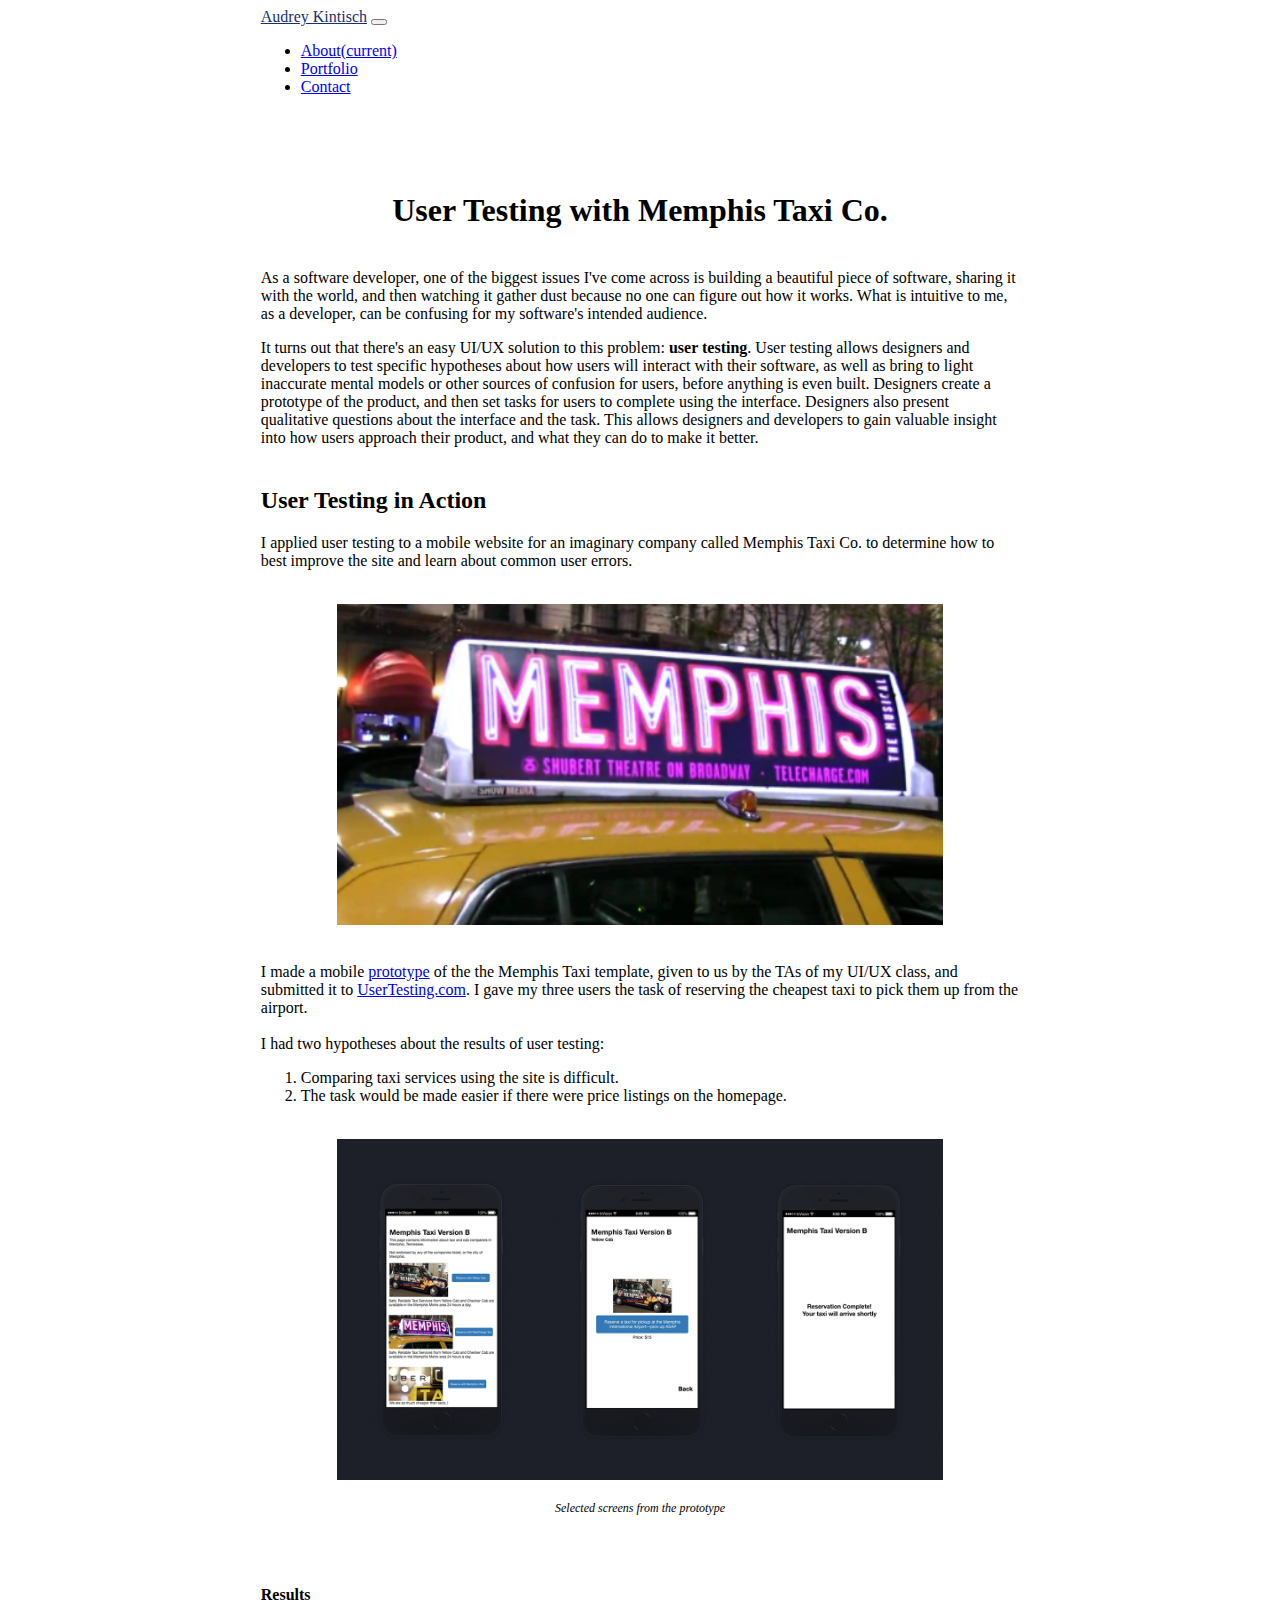
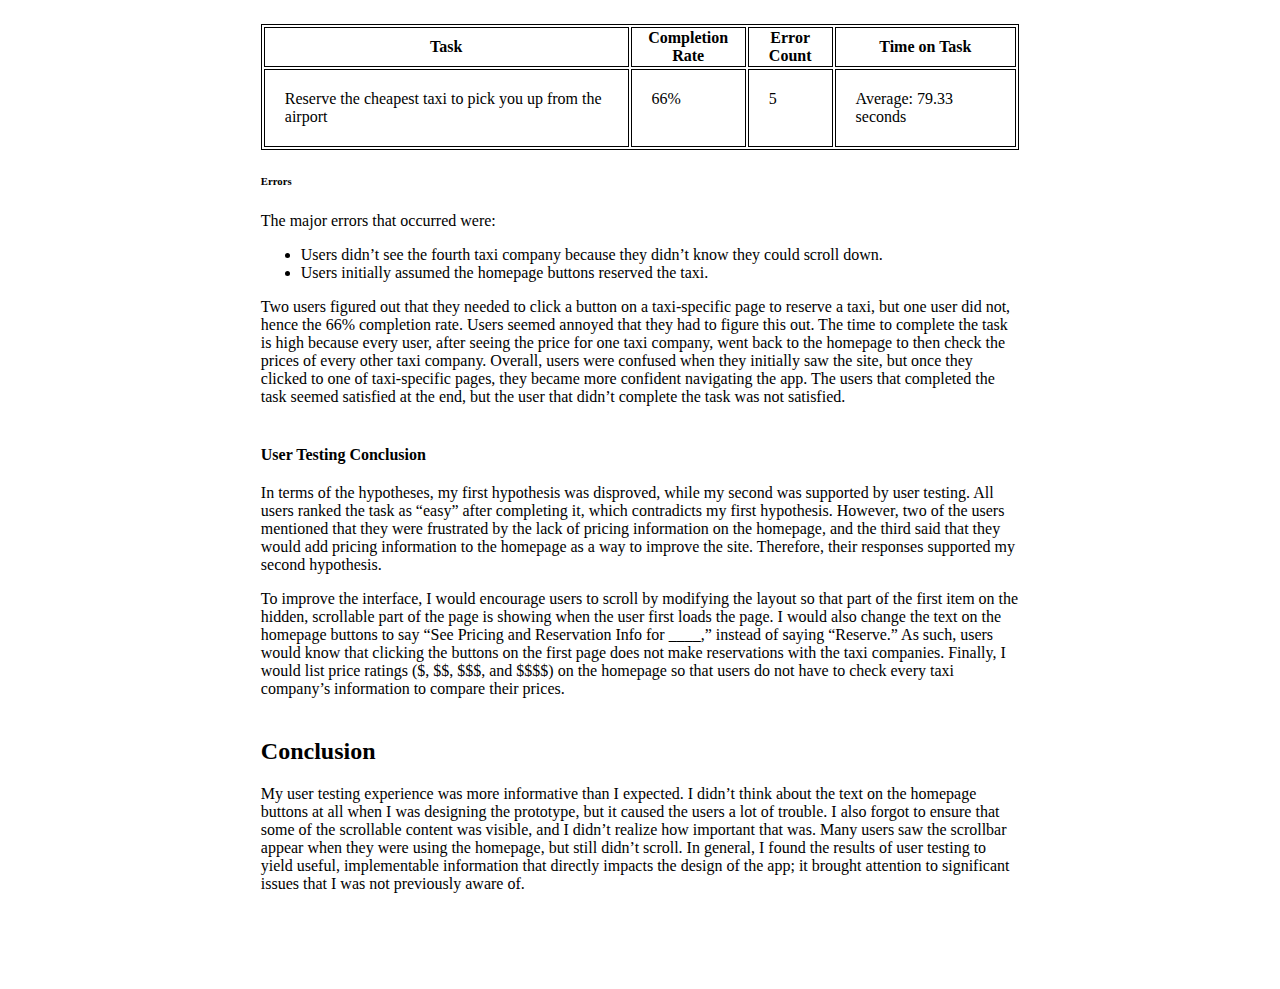
<file: a-b-testing.html>
<!doctype html>
<head>
	<title>Audrey Kintisch</title>

  <meta charset="utf-8">
	<meta name="viewport" content="width=device-width, initial-scale=1, shrink-to-fit=no">


	<link rel="stylesheet" href="https://stackpath.bootstrapcdn.com/bootstrap/4.1.3/css/bootstrap.min.css" integrity="sha384-MCw98/SFnGE8fJT3GXwEOngsV7Zt27NXFoaoApmYm81iuXoPkFOJwJ8ERdknLPMO" crossorigin="anonymous">
	<link rel="stylesheet" href="./index.css">
</head>
<body>
	<nav class="navbar navbar-expand-sm navbar-light bg-light">
		<a class="navbar-brand" href="index.html">Audrey Kintisch</a>
		<button class="navbar-toggler" type="button" data-toggle="collapse" data-target="#navbarNav" aria-controls="navbarNav" aria-expanded="false" aria-label="Toggle navigation">
			<span class="navbar-toggler-icon"></span>
		</button>
		<div class="collapse navbar-collapse" id="navbarNav">
			<ul class="navbar-nav">
				<li class="nav-item">
					<a class="nav-link" href="about.html">About<span class="sr-only">(current)</span></a>
				</li>
				<li class="nav-item">
					<a class="nav-link" href="index.html">Portfolio</a>
				</li>
				<li class="nav-item">
					<a class="nav-link" href="mailto:audrey_kintisch@brown.edu">Contact</a>
				</li>
			</ul>
		</div>
	</nav>

	<div id="content-wrapper">
		<h1 class="portfolio-title">User Testing with Memphis Taxi Co.</h1>
		

		<p>
		As a software developer, one of the biggest issues I've come across is building a beautiful piece of software, sharing it with the world, and then watching it gather dust because no one can figure out how it works. What is intuitive to me, as a developer, can be confusing for my software's intended audience.
		</p>
		<p>It turns out that there's an easy UI/UX solution to this problem: <strong>user testing</strong>. User testing allows designers and developers to test specific hypotheses about how users will interact with their software, as well as bring to light inaccurate mental models or other sources of confusion for users, before anything is even built. Designers create a prototype of the product, and then set tasks for users to complete using the interface. Designers also present qualitative questions about the interface and the task. This allows designers and developers to gain valuable insight into how users approach their product, and what they can do to make it better.  
		</p>
		<p>

		<h2>User Testing in Action</h2>
		<p>I applied user testing to a mobile website for an imaginary company called Memphis Taxi Co. to determine how to best improve the site and learn about common user errors.</p></br>
		
		<div class="img-wrapper"><img src="./images/memphis.png" class="content-img"></div></br>
		<p>I made a mobile <a href="https://projects.invisionapp.com/share/5SOUCZK8BCJ#/screens">prototype</a> of the the Memphis Taxi template, given to us by the TAs of my UI/UX class, and submitted it to <a href="https://www.usertesting.com/">UserTesting.com</a>. I gave my three users the task of reserving the cheapest taxi to pick them up from the airport. </br></br>I had two hypotheses about the results of user testing:
		<ol>
			<li>Comparing taxi services using the site is difficult.</li>
			<li>The task would be made easier if there were price listings on the homepage.</li></br>
		</ol>
		</p>
		<div class="img-wrapper">
			<img src="./images/memphisprototype.png" class="content-img">
			<p class="img-subtitle">Selected screens from the prototype</p>
		</div></br>
		<h4>Results</h4>
		<table class="table">
			<thead>
				<tr>
					<th scope="col">Task</th>
					<th scope="col">Completion Rate</th>
					<th scope="col">Error Count</th>
					<th scope="col">Time on Task</th>
				</tr>
			</thead>
			<tbody>
				<tr>
					<td>Reserve the cheapest taxi to pick you up from the airport</td>
					<td>66%</td>
					<td>5</td>
					<td>Average: 79.33 seconds</td>
				</tr>
			</tbody>
		</table>

		<h6>Errors</h6>
		<p>The major errors that occurred were:</p>
		<ul>
			<li>Users didn’t see the fourth taxi company because they didn’t know they could scroll down.</li>
			<li>Users initially assumed the homepage buttons reserved the taxi. </li>
		</ul>
		<p>Two users figured out that they needed to click a button on a taxi-specific page to reserve a taxi, but one user did not, hence the 66% completion rate. Users seemed annoyed that they had to figure this out. The time to complete the task is high because every user, after seeing the price for one taxi company, went back to the homepage to then check the prices of every other taxi company. Overall, users were confused when they initially saw the site, but once they clicked to one of taxi-specific pages, they became more confident navigating the app. The users that completed the task seemed satisfied at the end, but the user that didn’t complete the task was not satisfied. 
		</p>
		<h4>User Testing Conclusion</h4>
		<p>In terms of the hypotheses, my first hypothesis was disproved, while my second was supported by user testing. All users ranked the task as “easy” after completing it, which contradicts my first hypothesis. However, two of the users mentioned that they were frustrated by the lack of pricing information on the homepage, and the third said that they would add pricing information to the homepage as a way to improve the site. Therefore, their responses supported my second hypothesis.
		</p>
		<p>To improve the interface, I would encourage users to scroll by modifying the layout so that part of the first item on the hidden, scrollable part of the page is showing when the user first loads the page. I would also change the text on the homepage buttons to say “See Pricing and Reservation Info for ____,” instead of saying “Reserve.” As such, users would know that clicking the buttons on the first page does not make reservations with the taxi companies. Finally, I would list price ratings ($, $$, $$$, and $$$$) on the homepage so that users do not have to check every taxi company’s information to compare their prices. 
		</p>

		<h2>Conclusion</h2>
		<p>My user testing experience was more informative than I expected. I didn’t think about the text on the homepage buttons at all when I was designing the prototype, but it caused the users a lot of trouble. I also forgot to ensure that some of the scrollable content was visible, and I didn’t realize how important that was. Many users saw the scrollbar appear when they were using the homepage, but still didn’t scroll. In general, I found the results of user testing to yield useful, implementable information that directly impacts the design of the app; it brought attention to significant issues that I was not previously aware of. </p>

	</div> <!--content div-->

	<script src="https://code.jquery.com/jquery-3.3.1.slim.min.js" integrity="sha384-q8i/X+965DzO0rT7abK41JStQIAqVgRVzpbzo5smXKp4YfRvH+8abtTE1Pi6jizo" crossorigin="anonymous"></script>
<script src="https://cdnjs.cloudflare.com/ajax/libs/popper.js/1.14.3/umd/popper.min.js" integrity="sha384-ZMP7rVo3mIykV+2+9J3UJ46jBk0WLaUAdn689aCwoqbBJiSnjAK/l8WvCWPIPm49" crossorigin="anonymous"></script>
<script src="https://stackpath.bootstrapcdn.com/bootstrap/4.1.3/js/bootstrap.min.js" integrity="sha384-ChfqqxuZUCnJSK3+MXmPNIyE6ZbWh2IMqE241rYiqJxyMiZ6OW/JmZQ5stwEULTy" crossorigin="anonymous"></script>

</body>
</file>
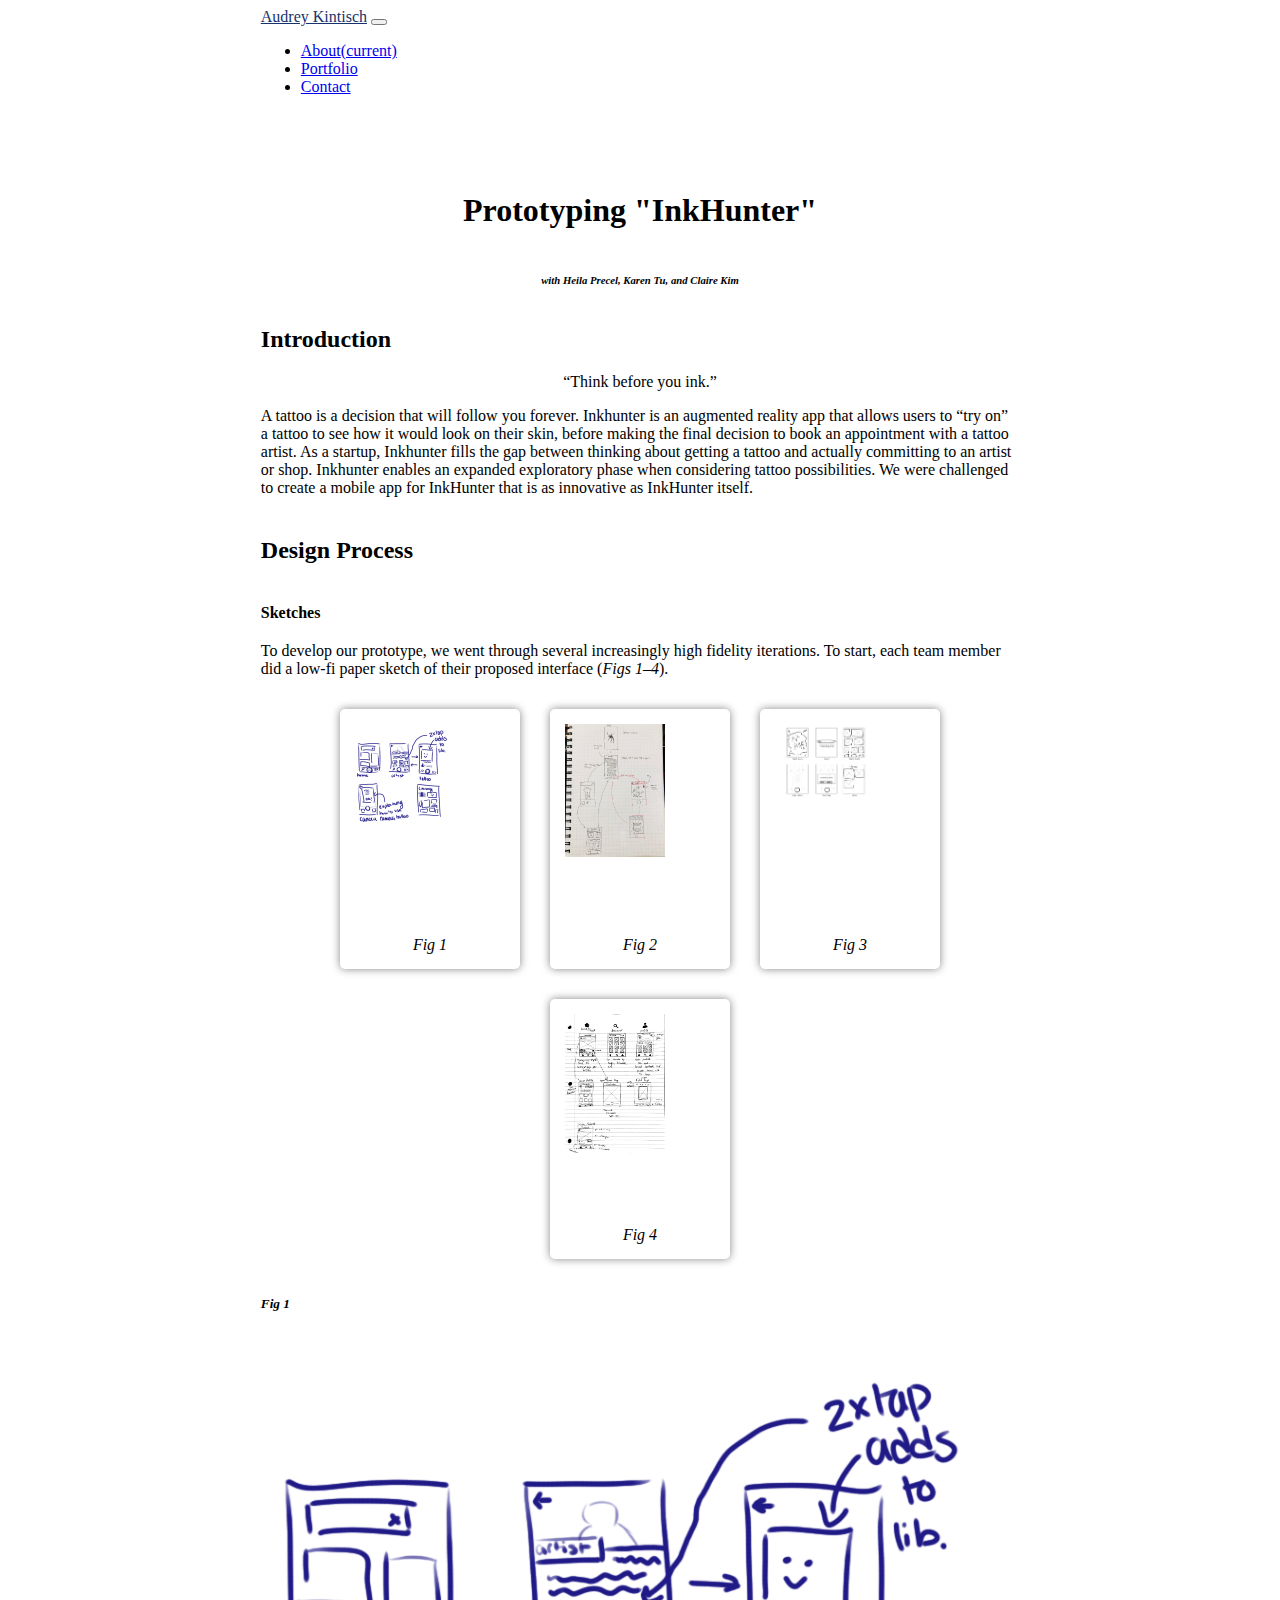
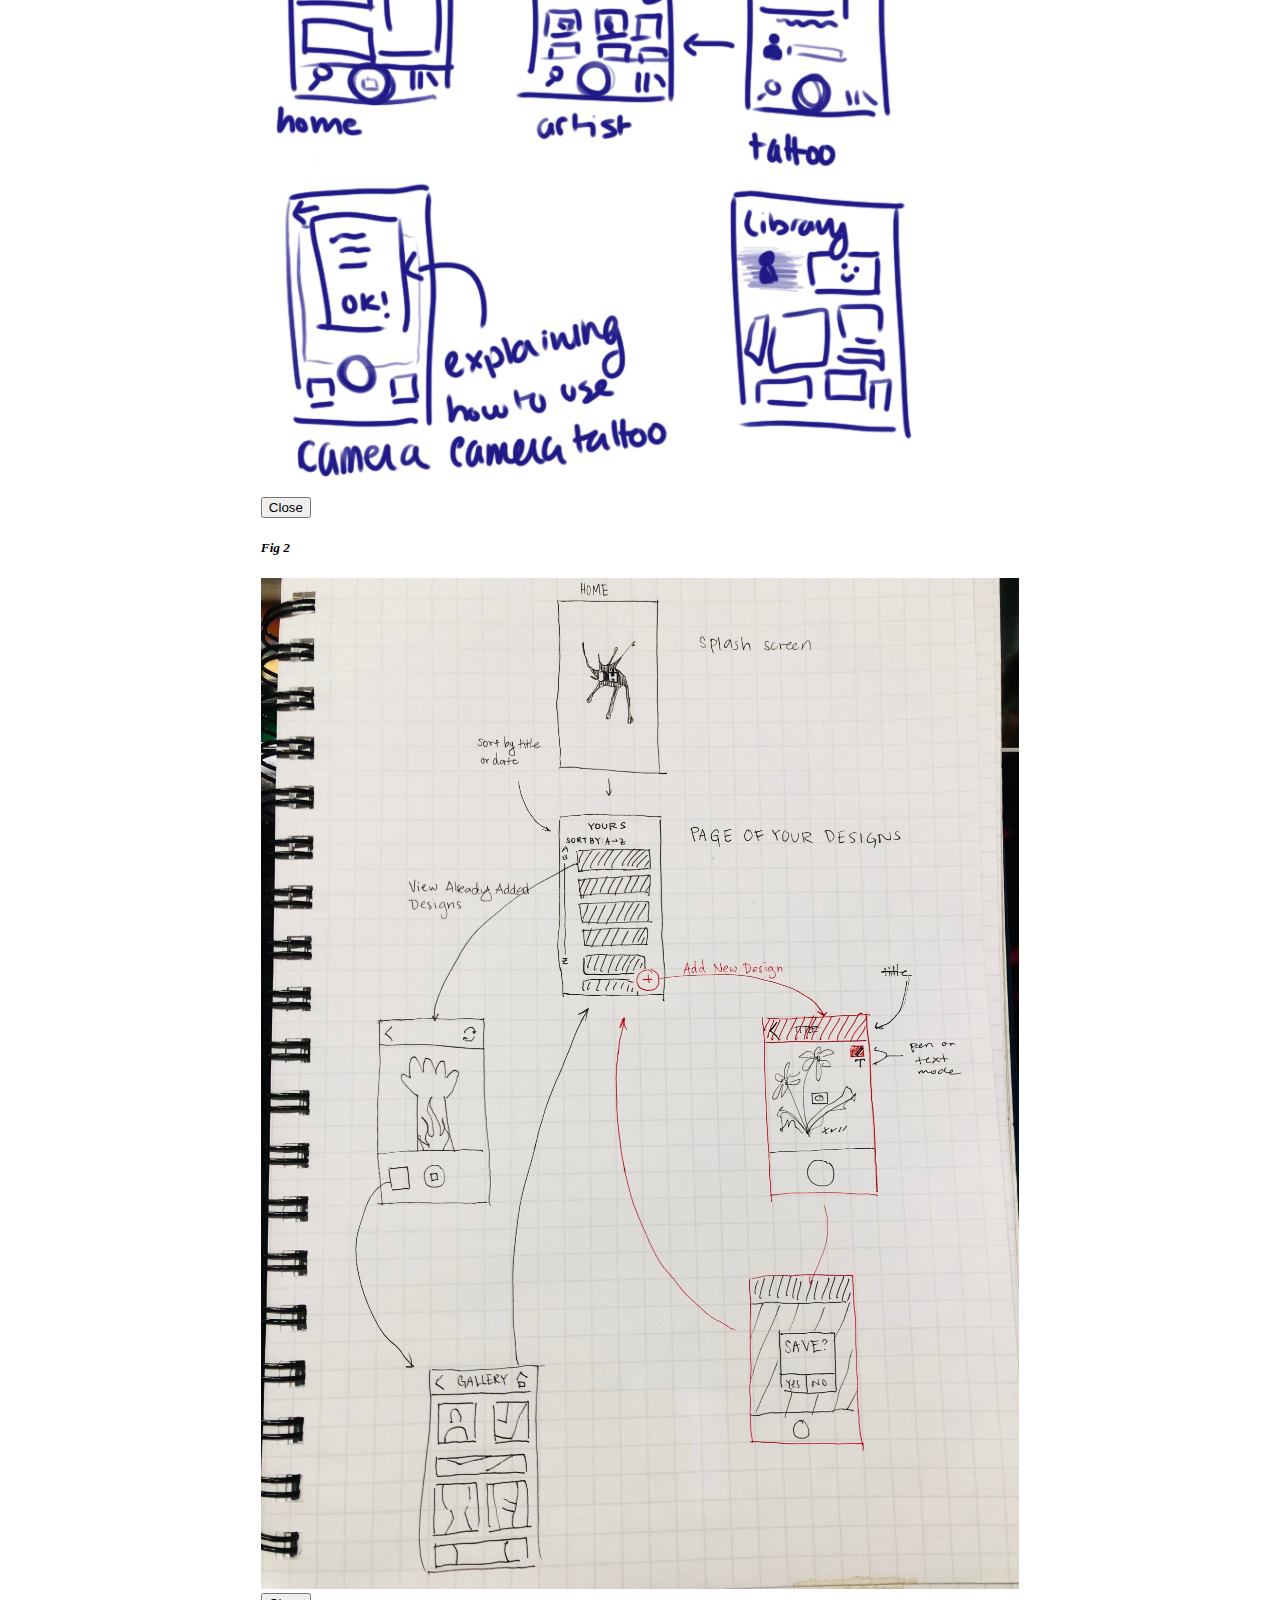
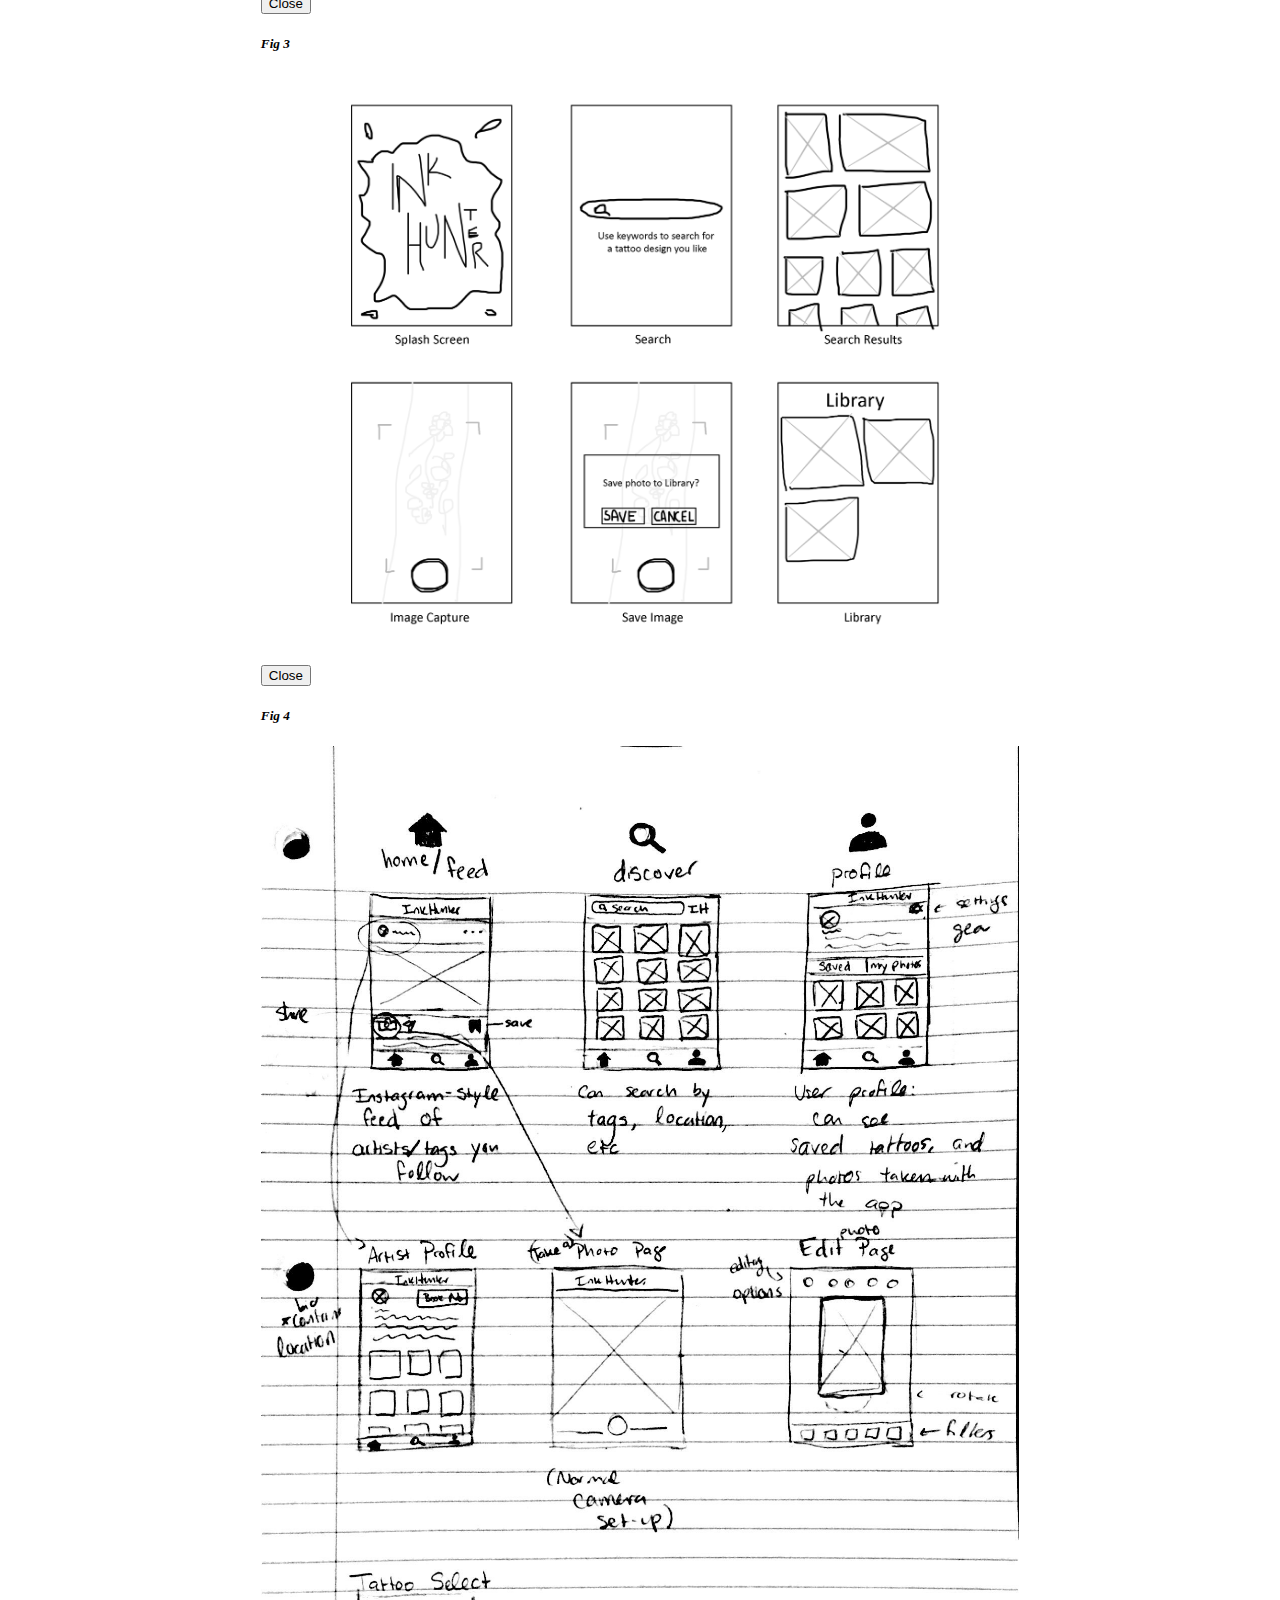
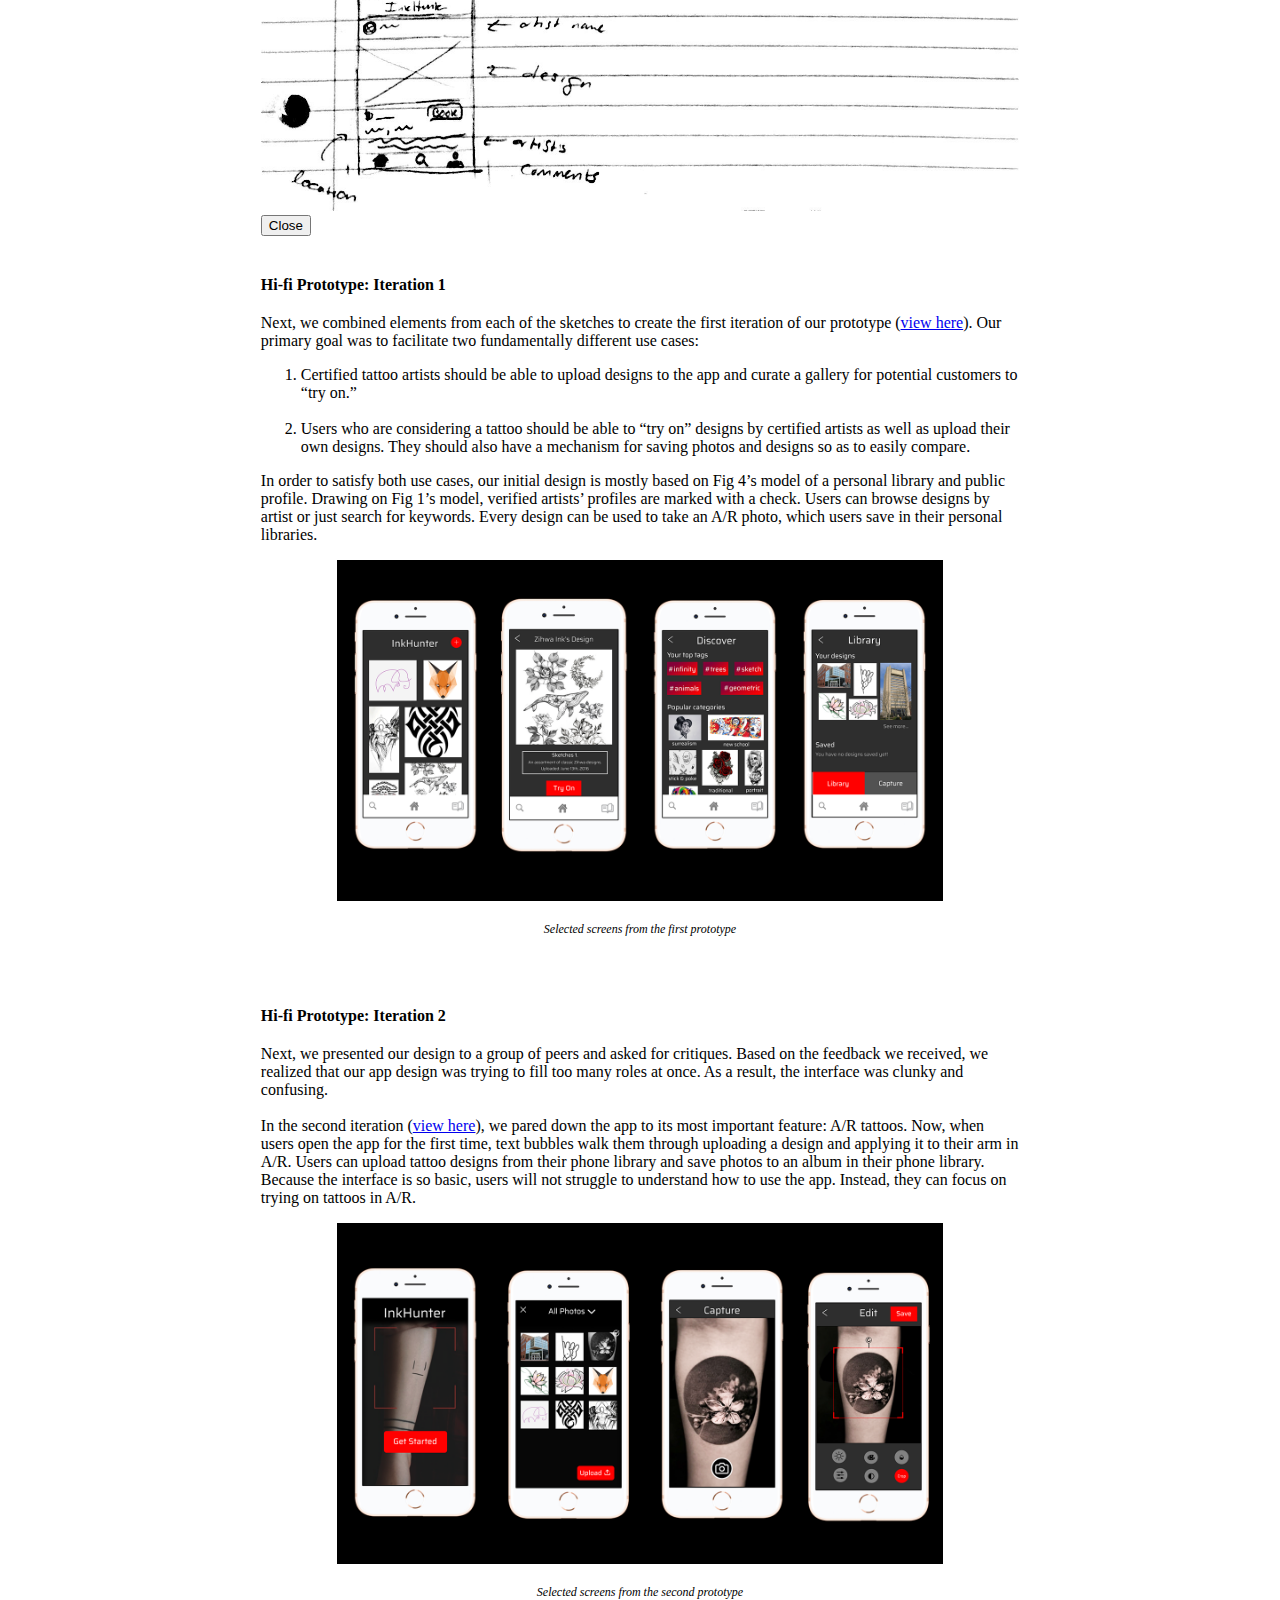
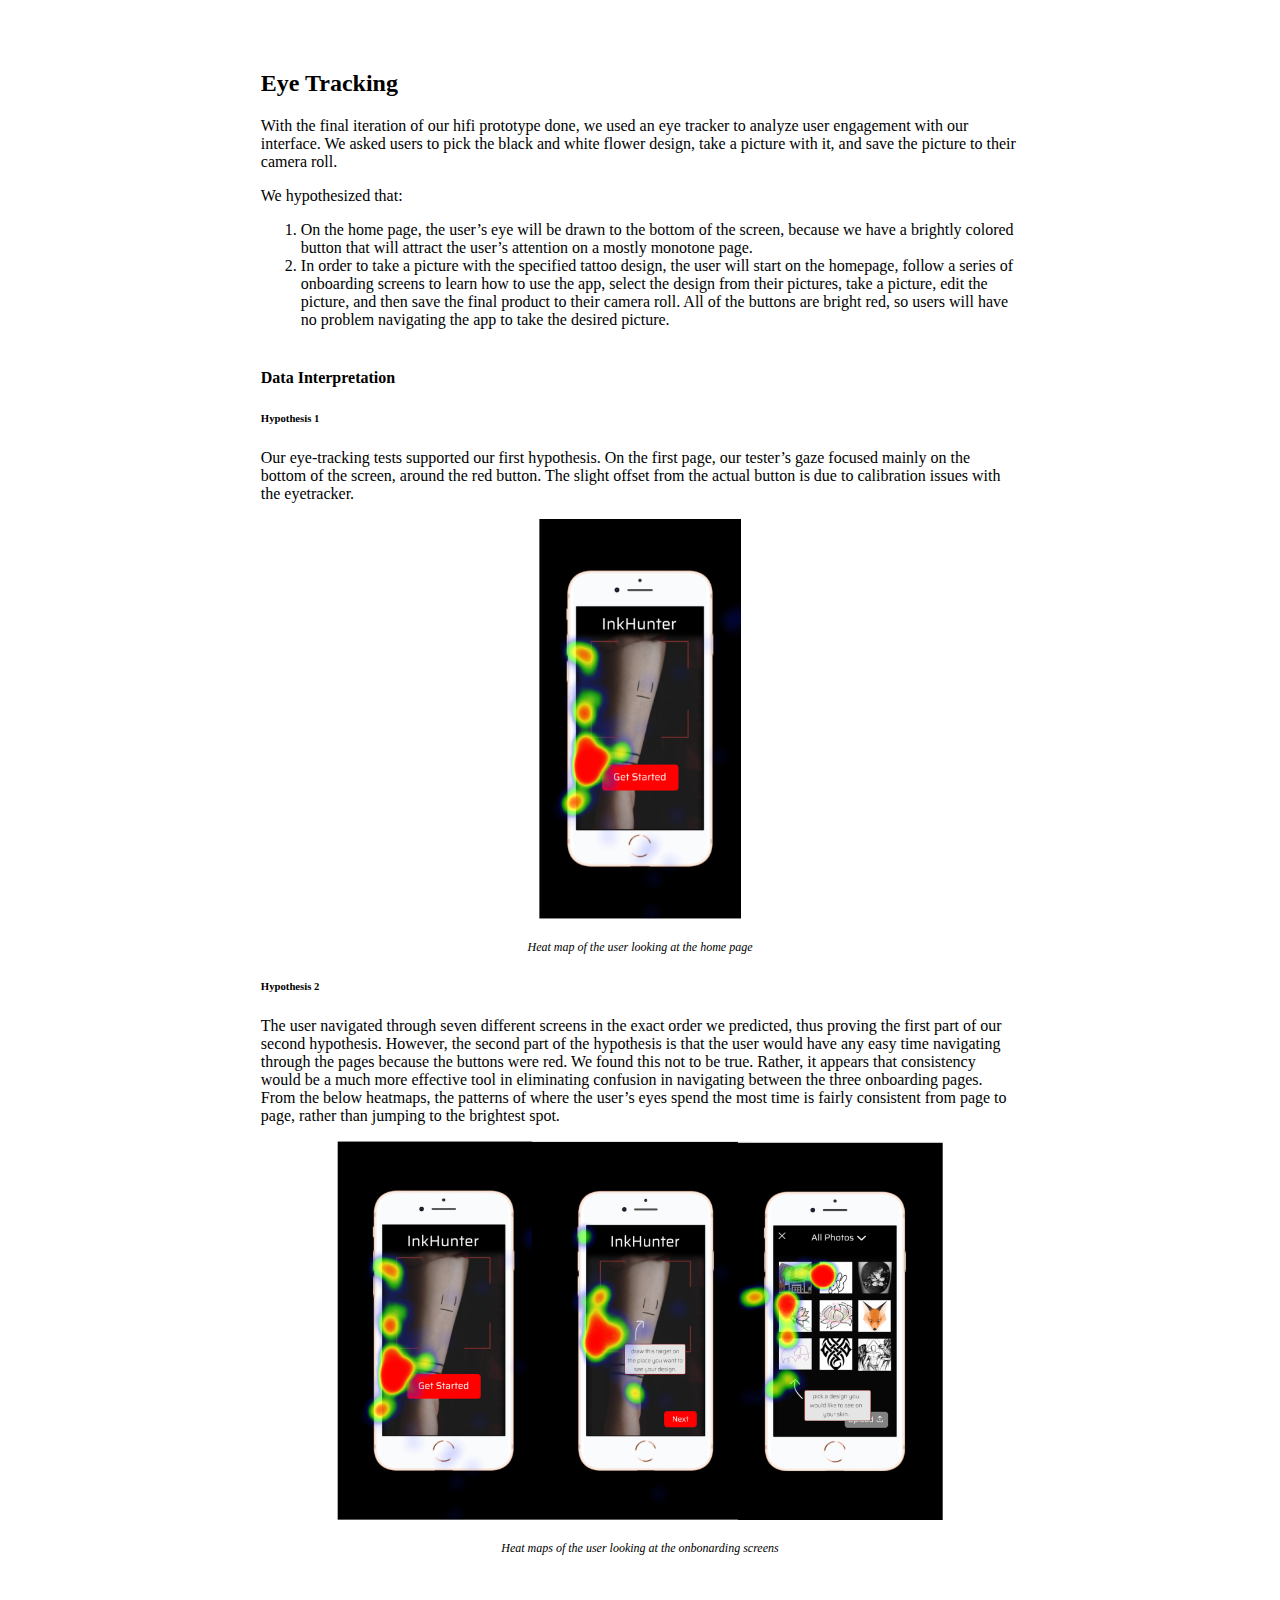
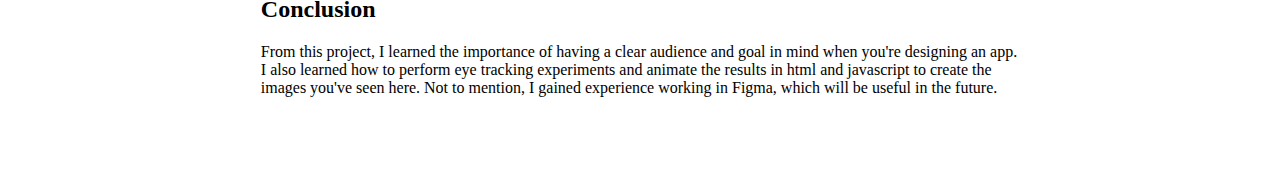
<file: inkhunter.html>
<!doctype html>
<head>
	<title>Audrey Kintisch</title>

  <meta charset="utf-8">
	<meta name="viewport" content="width=device-width, initial-scale=1, shrink-to-fit=no">


	<link rel="stylesheet" href="https://stackpath.bootstrapcdn.com/bootstrap/4.1.3/css/bootstrap.min.css" integrity="sha384-MCw98/SFnGE8fJT3GXwEOngsV7Zt27NXFoaoApmYm81iuXoPkFOJwJ8ERdknLPMO" crossorigin="anonymous">
	<link rel="stylesheet" href="./index.css">
</head>
<body>
	<nav class="navbar navbar-expand-sm navbar-light bg-light">
		<a class="navbar-brand" href="index.html">Audrey Kintisch</a>
		<button class="navbar-toggler" type="button" data-toggle="collapse" data-target="#navbarNav" aria-controls="navbarNav" aria-expanded="false" aria-label="Toggle navigation">
			<span class="navbar-toggler-icon"></span>
		</button>
		<div class="collapse navbar-collapse" id="navbarNav">
			<ul class="navbar-nav">
				<li class="nav-item">
					<a class="nav-link" href="about.html">About<span class="sr-only">(current)</span></a>
				</li>
				<li class="nav-item">
					<a class="nav-link" href="index.html">Portfolio</a>
				</li>
				<li class="nav-item">
					<a class="nav-link" href="mailto:audrey_kintisch@brown.edu">Contact</a>
				</li>
			</ul>
		</div>
	</nav>

	<div id="content-wrapper">
		<h1 class="portfolio-title">Prototyping "InkHunter"</h1>
		<h6 class="subtitle"><em>with Heila Precel, Karen Tu, and Claire Kim</em></h6>
		<h2>Introduction</h2>
		<p style="text-align:center;">“Think before you ink.”</p>
		<p>
A tattoo is a decision that will follow you forever. Inkhunter is an augmented reality app that allows users to “try on” a tattoo to see how it would look on their skin, before making the final decision to book an appointment with a tattoo artist. As a startup, Inkhunter fills the gap between thinking about getting a tattoo and actually committing to an artist or shop. Inkhunter enables an expanded exploratory phase when considering tattoo possibilities. We were challenged to create a mobile app for InkHunter that is as innovative as InkHunter itself.
		</p>

		<h2>Design Process</h2>
		<h4>Sketches</h4>
		<p>
		To develop our prototype, we went through several increasingly high fidelity iterations. To start, each team member did a low-fi paper sketch of their proposed interface (<em>Figs 1–4</em>).
		</p>


		<div id="inkhunter-sketches">
			<div class="sketch-wrapper" data-toggle="modal" data-target="#fig1modal" >
				<img class="inkhunter-sketch" src="./images/Fig1.png" />
				<div class="sketch-title">Fig 1</div>
			</div>
			<div class="sketch-wrapper" data-toggle="modal" data-target="#fig2modal" >
				<img class="inkhunter-sketch" src="./images/Fig2.png"/>
				<div class="sketch-title">Fig 2</div>
			</div>
			<div class="sketch-wrapper" data-toggle="modal" data-target="#fig3modal">
				<img class="inkhunter-sketch" src="./images/Fig3.png" />
				<div class="sketch-title">Fig 3</div>
			</div>
			<div class="sketch-wrapper" data-toggle="modal" data-target="#fig4modal" >
				<img class="inkhunter-sketch" src="./images/Fig4.png" />
				<div class="sketch-title">Fig 4</div>
			</div>
		</div>

<div class="modal fade" id="fig1modal" tabindex="-1" role="dialog" aria-labelledby="fig1modal" aria-hidden="true">
  <div class="modal-dialog" role="document">
    <div class="modal-content">
      <div class="modal-header">
				<h5 class="modal-title" id="fig1modal"><em>Fig 1</em></h5>
      </div>
      <div class="modal-body">
				<img class="modal-img" src="./images/Fig1.png"/>
      </div>
      <div class="modal-footer">
        <button type="button" class="btn btn-secondary" data-dismiss="modal">Close</button>
      </div>
    </div>
  </div>
</div>

<div class="modal fade" id="fig2modal" tabindex="-1" role="dialog" aria-labelledby="fig2modal" aria-hidden="true">
  <div class="modal-dialog" role="document">
    <div class="modal-content">
      <div class="modal-header">
				<h5 class="modal-title" id="fig2modal"><em>Fig 2</em></h5>
      </div>
      <div class="modal-body">
				<img class="modal-img" src="./images/Fig2.png"/>
      </div>
      <div class="modal-footer">
        <button type="button" class="btn btn-secondary" data-dismiss="modal">Close</button>
      </div>
    </div>
  </div>
</div>

<div class="modal fade" id="fig3modal" tabindex="-1" role="dialog" aria-labelledby="fig3modal" aria-hidden="true">
  <div class="modal-dialog" role="document">
    <div class="modal-content">
      <div class="modal-header">
				<h5 class="modal-title" id="fig3modal"><em>Fig 3</em></h5>
      </div>
      <div class="modal-body">
				<img class="modal-img" src="./images/Fig3.png"/>
      </div>
      <div class="modal-footer">
        <button type="button" class="btn btn-secondary" data-dismiss="modal">Close</button>
      </div>
    </div>
  </div>
</div>

<div class="modal fade" id="fig4modal" tabindex="-1" role="dialog" aria-labelledby="fig4modal" aria-hidden="true">
  <div class="modal-dialog" role="document">
    <div class="modal-content">
      <div class="modal-header">
				<h5 class="modal-title" id="fig4modal"><em>Fig 4</em></h5>
      </div>
      <div class="modal-body">
				<img class="modal-img" src="./images/Fig4.png"/>
      </div>
      <div class="modal-footer">
        <button type="button" class="btn btn-secondary" data-dismiss="modal">Close</button>
      </div>
    </div>
  </div>
</div>

		<h4>Hi-fi Prototype: Iteration 1</h4>
		<p>
		Next, we combined elements from each of the sketches to create the first iteration of our prototype (<a href="https://www.figma.com/proto/aJbJktEq8RvmG3XMSQSK1Cgr/Iterative-Design%3A-InkHunter?node-id=0%3A1&scaling=scale-down">view here</a>). Our primary goal was to facilitate two fundamentally different use cases:
		<ol>
			<li>Certified tattoo artists should be able to upload designs to the app and curate a gallery for potential customers to “try on.”</li>
			</br>
			<li>Users who are considering a tattoo should be able to “try on” designs by certified artists as well as upload their own designs. They should also have a mechanism for saving photos and designs so as to easily compare.</li>
		</ol>
		In order to satisfy both use cases, our initial design is mostly based on Fig 4’s model of a personal library and public profile. Drawing on Fig 1’s model, verified artists’ profiles are marked with a check. Users can browse designs by artist or just search for keywords. Every design can be used to take an A/R photo, which users save in their personal libraries.
		</p>
		<div class="img-wrapper">
			<img src="./images/inkhunter1.png" class="content-img">
			<p class="img-subtitle">Selected screens from the first prototype</p>
		</div></br>
		<h4>Hi-fi Prototype: Iteration 2</h4>
		<p>Next, we presented our design to a group of peers and asked for critiques. Based on the feedback we received, we realized that our app design was trying to fill too many roles at once. As a result, the interface was clunky and confusing. </br></br>In the second iteration (<a href="https://www.figma.com/proto/bHywNndKnT76kDsMpep7cu/Iterative-Design%3A-InkHunter-(Version-2.0)?node-id=0%3A1&scaling=scale-down">view here</a>), we pared down the app to its most important feature: A/R tattoos. Now, when users open the app for the first time, text bubbles walk them through uploading a design and applying it to their arm in A/R. Users can upload tattoo designs from their phone library and save photos to an album in their phone library. Because the interface is so basic, users will not struggle to understand how to use the app. Instead, they can focus on trying on tattoos in A/R.</p>
		<div class="img-wrapper">
			<img src="./images/inkhunter2.png" class="content-img">
			<p class="img-subtitle">Selected screens from the second prototype</p>
		</div></br>

		<h2>Eye Tracking</h2>
		<p>
		With the final iteration of our hifi prototype done, we used an eye tracker to analyze user engagement with our interface. We asked users to pick the black and white flower design, take a picture with it, and save the picture to their camera roll.
		</p>
		We hypothesized that:
		<ol>
			<li>On the home page, the user’s eye will be drawn to the bottom of the screen, because we have a brightly colored button that will attract the user’s attention on a mostly monotone page.</li>
			<li>In order to take a picture with the specified tattoo design, the user will start on the homepage, follow a series of onboarding screens to learn how to use the app, select the design from their pictures, take a picture, edit the picture, and then save the final product to their camera roll. All of the buttons are bright red, so users will have no problem navigating the app to take the desired picture.</li>
		</ol>
		<h4>Data Interpretation</h4>
		<h6>Hypothesis 1</h6>
		<p>Our eye-tracking tests supported our first hypothesis. On the first page, our tester’s gaze focused mainly on the bottom of the screen, around the red button. The slight offset from the actual button is due to calibration issues with the eyetracker.</p>
		<div class="img-wrapper">
			<img style="max-height:400px;" src="./images/home-tracking.png" alt="Heat map of the home page">
			<p class="img-subtitle">Heat map of the user looking at the home page</p>
		</div>

		<h6>Hypothesis 2</h6>
		<p>
		The user navigated through seven different screens in the exact order we predicted, thus proving the first part of our second hypothesis. However, the second part of the hypothesis is that the user would have any easy time navigating through the pages because the buttons were red. We found this not to be true. Rather, it appears that consistency would be a much more effective tool in eliminating confusion in navigating between the three onboarding pages. From the below heatmaps, the patterns of where the user’s eyes spend the most time is fairly consistent from page to page, rather than jumping to the brightest spot.
		</p>
		<div class="img-wrapper">
			<img class="content-img" src="./images/onboarding.png" alt="heatmap of the onboarding screens"/>
			<p class="img-subtitle">Heat maps of the user looking at the onbonarding screens</p>
		</div>


		<h2>Conclusion</h2>
		<p>From this project, I learned the importance of having a clear audience and goal in mind when you're designing an app. I also learned how to perform eye tracking experiments and animate the results in html and javascript to create the images you've seen here. Not to mention, I gained experience working in Figma, which will be useful in the future.
		</p>


	</div> <!--content div-->

	<script src="https://code.jquery.com/jquery-3.3.1.slim.min.js" integrity="sha384-q8i/X+965DzO0rT7abK41JStQIAqVgRVzpbzo5smXKp4YfRvH+8abtTE1Pi6jizo" crossorigin="anonymous"></script>
<script src="https://cdnjs.cloudflare.com/ajax/libs/popper.js/1.14.3/umd/popper.min.js" integrity="sha384-ZMP7rVo3mIykV+2+9J3UJ46jBk0WLaUAdn689aCwoqbBJiSnjAK/l8WvCWPIPm49" crossorigin="anonymous"></script>
<script src="https://stackpath.bootstrapcdn.com/bootstrap/4.1.3/js/bootstrap.min.js" integrity="sha384-ChfqqxuZUCnJSK3+MXmPNIyE6ZbWh2IMqE241rYiqJxyMiZ6OW/JmZQ5stwEULTy" crossorigin="anonymous"></script>

</body>
</file>
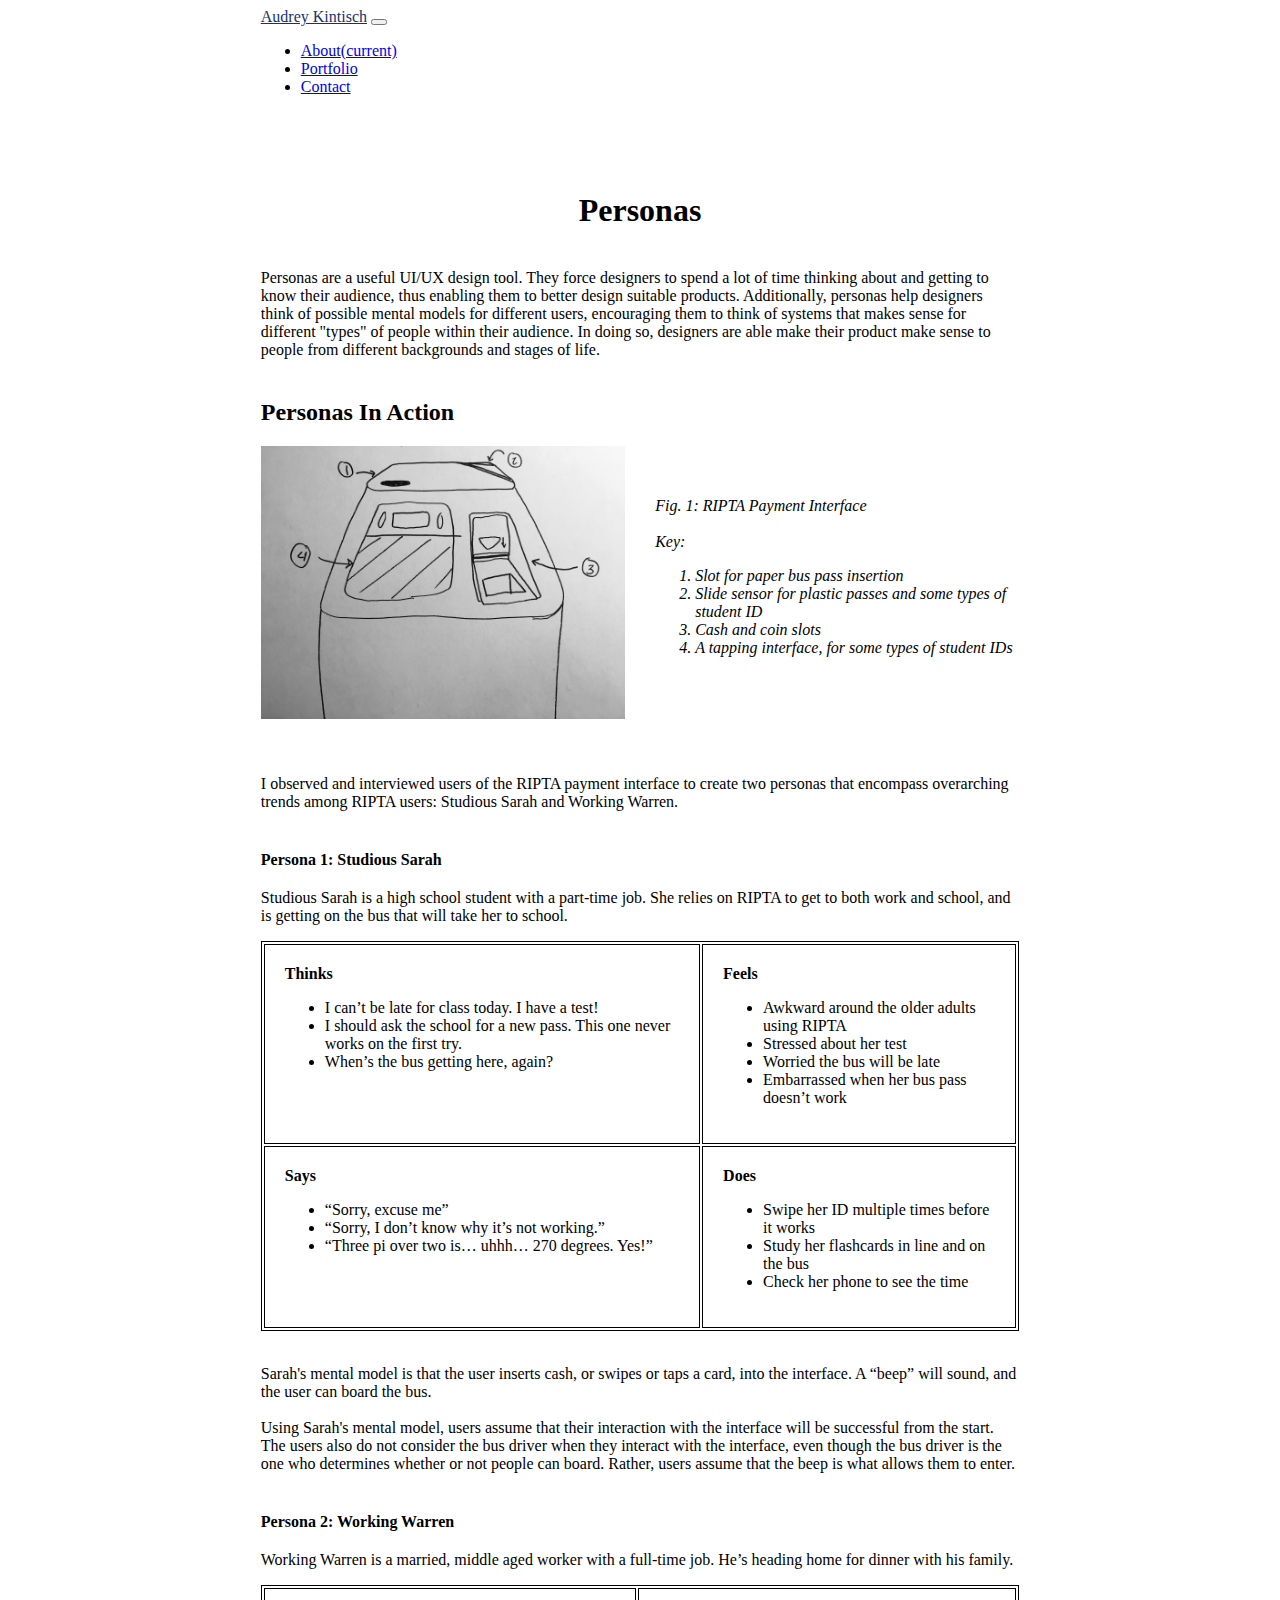
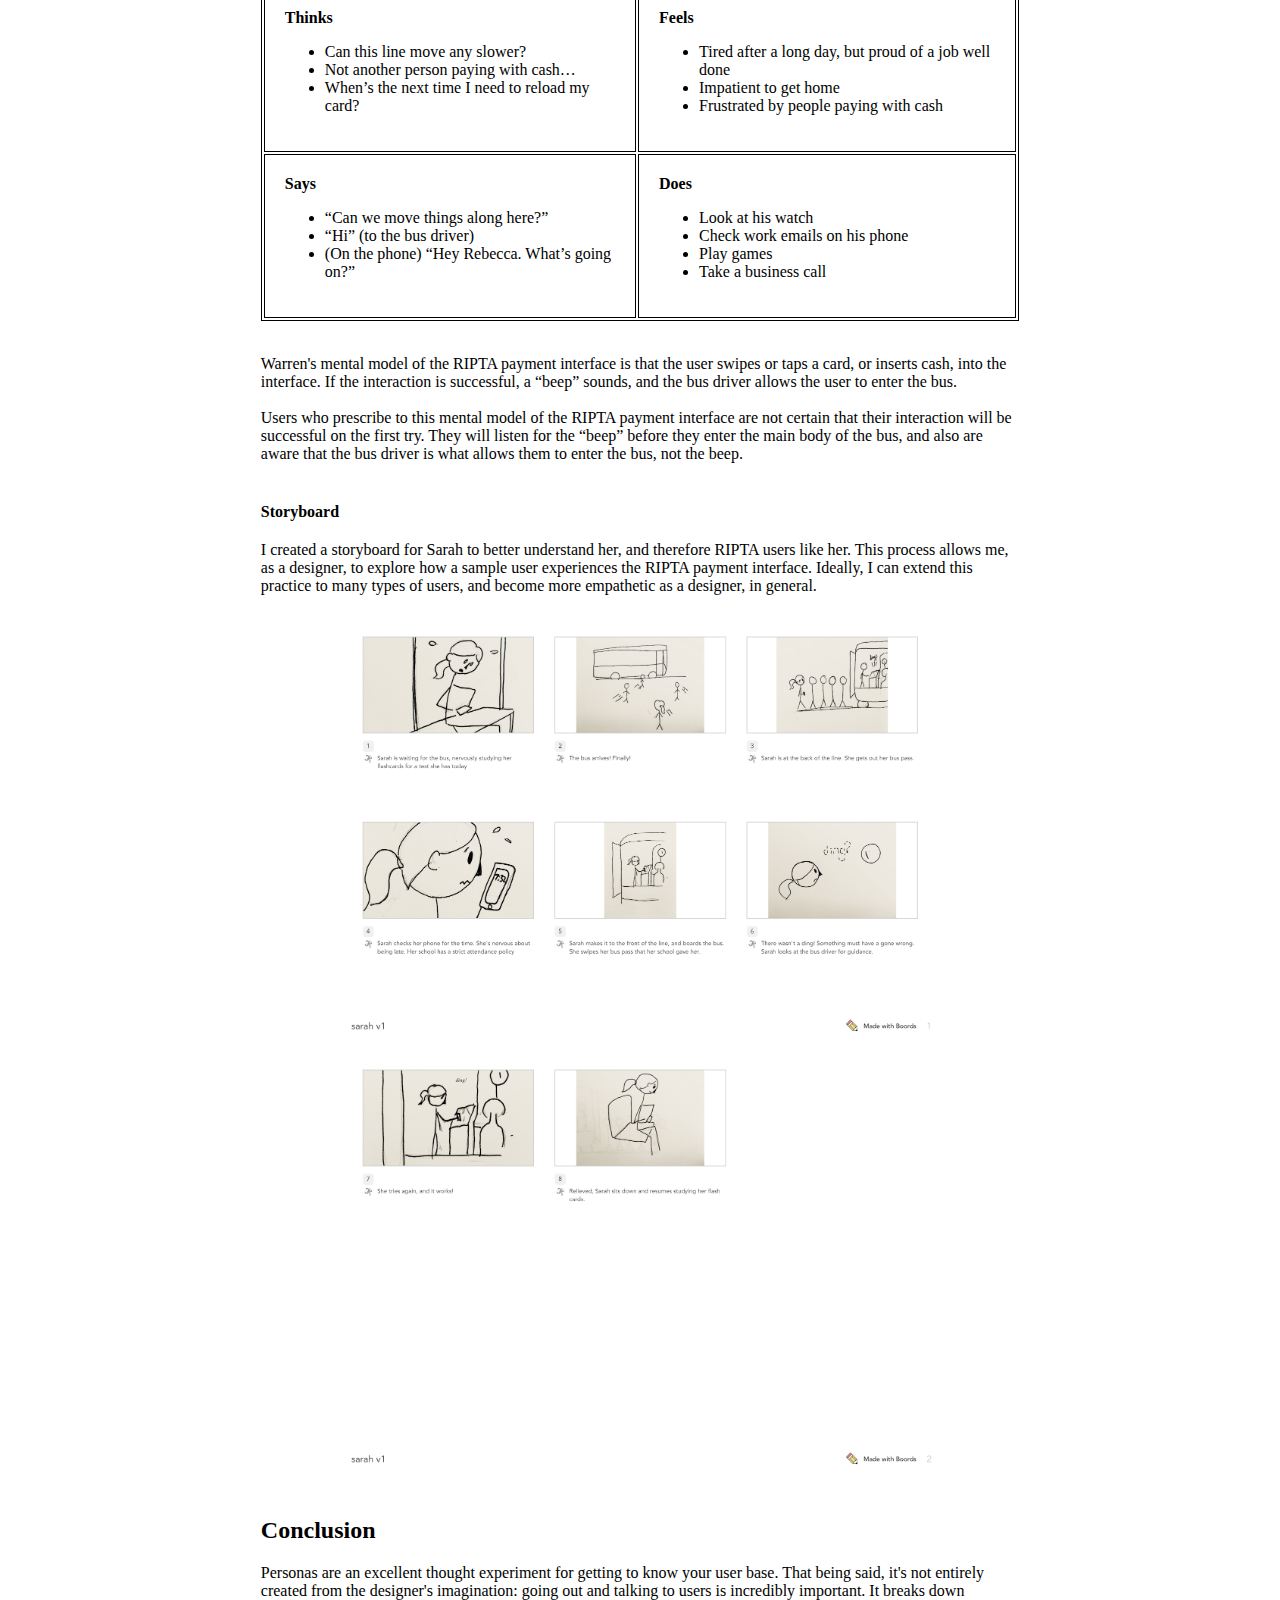
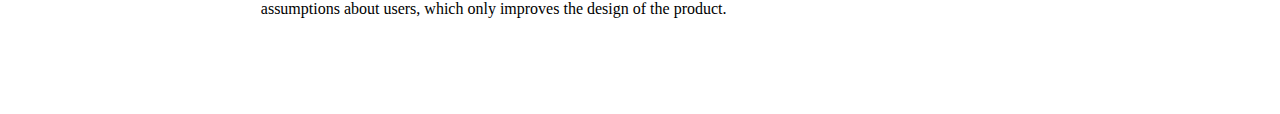
<file: personas.html>
<!doctype html>
<head>
	<title>Audrey Kintisch</title>

  <meta charset="utf-8">
	<meta name="viewport" content="width=device-width, initial-scale=1, shrink-to-fit=no">


	<link rel="stylesheet" href="https://stackpath.bootstrapcdn.com/bootstrap/4.1.3/css/bootstrap.min.css" integrity="sha384-MCw98/SFnGE8fJT3GXwEOngsV7Zt27NXFoaoApmYm81iuXoPkFOJwJ8ERdknLPMO" crossorigin="anonymous">
	<link rel="stylesheet" href="./index.css">
</head>
<body>
	<nav class="navbar navbar-expand-sm navbar-light bg-light">
		<a class="navbar-brand" href="index.html">Audrey Kintisch</a>
		<button class="navbar-toggler" type="button" data-toggle="collapse" data-target="#navbarNav" aria-controls="navbarNav" aria-expanded="false" aria-label="Toggle navigation">
			<span class="navbar-toggler-icon"></span>
		</button>
		<div class="collapse navbar-collapse" id="navbarNav">
			<ul class="navbar-nav">
				<li class="nav-item">
					<a class="nav-link" href="about.html">About<span class="sr-only">(current)</span></a>
				</li>
				<li class="nav-item">
					<a class="nav-link" href="index.html">Portfolio</a>
				</li>
				<li class="nav-item">
					<a class="nav-link" href="mailto:audrey_kintisch@brown.edu">Contact</a>
				</li>
			</ul>
		</div>
	</nav>

	<div id="content-wrapper">
		<h1 class="portfolio-title">Personas</h1>
		<p>
		Personas are a useful UI/UX design tool. They force designers to spend a lot of time thinking about and getting to know their audience, thus enabling them to better design suitable products. Additionally, personas help designers think of possible mental models for different users, encouraging them to think of systems that makes sense for different "types" of people within their audience. In doing so, designers are able make their product make sense to people from different backgrounds and stages of life.
		</p>

		<h2>Personas In Action</h2>
		<div class="two-col">
			<div class="left-col">
				<img class="img-col" src="./images/personas.png" alt="A sketch of the RIPTA payment interface">
			</div>
			<div style="font-style:italic" class="right-col">
				Fig. 1: RIPTA Payment Interface
				</br></br>
				Key:
				<ol>
					<li>Slot for paper bus pass insertion</li>
					<li>Slide sensor for plastic passes and some types of student ID</li>
					<li>Cash and coin slots</li>
					<li>A tapping interface, for some types of student IDs</li>
				</ol>
			</div>
		</div>
		</br>
		</br>
		<p>I observed and interviewed users of the RIPTA payment interface to create two personas that encompass overarching trends among RIPTA users: Studious Sarah and Working Warren.</p>


		<h4>Persona 1: Studious Sarah</h4>
		<p>Studious Sarah is a high school student with a part-time job. She relies on RIPTA to get to both work and school, and is getting on the bus that will take her to school.</p>
		<table>
			<tr>
				<td>
					<strong>Thinks</strong></br>
					<ul>
						<li>I can’t be late for class today. I have a test!</li>
						<li>I should ask the school for a new pass. This one never works on the first try.</li>
						<li>When’s the bus getting here, again?</li>
					</ul>
				</td>
				<td>
					<strong>Feels</strong></br>
					<ul>
						<li>Awkward around the older adults using RIPTA</li>
						<li>Stressed about her test</li>
						<li>Worried the bus will be late</li>
						<li>Embarrassed when her bus pass doesn’t work</li>
					</ul>
				</td>
			</tr>
			<tr>
				<td>
					<strong>Says</strong></br>
					<ul>
						<li>“Sorry, excuse me”</li>
						<li>“Sorry, I don’t know why it’s not working.”</li>
						<li>“Three pi over two is… uhhh… 270 degrees. Yes!”</li>
					</ul>
				</td>
				<td>
					<strong>Does</strong></br>
					<ul>
						<li>Swipe her ID multiple times before it works</li>
						<li>Study her flashcards in line and on the bus</li>
						<li>Check her phone to see the time</li>
					</ul>
				</td>
			</tr>
		</table><br>
		<p>Sarah's mental model is that the user inserts cash, or swipes or taps a card, into the interface. A “beep” will sound, and the user can board the bus.</br></br>

Using Sarah's mental model, users assume that their interaction with the interface will be successful from the start. The users also do not consider the bus driver when they interact with the interface, even though the bus driver is the one who determines whether or not people can board. Rather, users assume that the beep is what allows them to enter.
		</p>


		<h4>Persona 2: Working Warren</h4>
		<p>Working Warren is a married, middle aged worker with a full-time job. He’s heading home for dinner with his family.</p>
		<table>
			<tr>
				<td>
					<strong>Thinks</strong></br>
					<ul>
						<li>Can this line move any slower?</li>
						<li>Not another person paying with cash…</li>
						<li>When’s the next time I need to reload my card?</li>
					</ul>
				</td>
				<td>
					<strong>Feels</strong></br>
					<ul>
						<li>Tired after a long day, but proud of a job well done</li>
						<li>Impatient to get home</li>
						<li>Frustrated by people paying with cash</li>
					</ul>
				</td>
			</tr>
			<tr>
				<td>
					<strong>Says</strong></br>
					<ul>
						<li>“Can we move things along here?”</li>
						<li>“Hi” (to the bus driver)</li>
						<li>(On the phone) “Hey Rebecca. What’s going on?”</li>
					</ul>
				</td>
				<td>
					<strong>Does</strong></br>
					<ul>
						<li>Look at his watch</li>
						<li>Check work emails on his phone</li>
						<li>Play games</li>
						<li>Take a business call</li>
					</ul>
				</td>
			</tr>
		</table><br>
		<p>Warren's mental model of the RIPTA payment interface is that the user swipes or taps a card, or inserts cash, into the interface. If the interaction is successful, a “beep” sounds, and the bus driver allows the user to enter the bus.
		<br><br>
Users who prescribe to this mental model of the RIPTA payment interface are not certain that their interaction will be successful on the first try. They will listen for the “beep” before they enter the main body of the bus, and also are aware that the bus driver is what allows them to enter the bus, not the beep.
		</p>


		<h4>Storyboard</h4>
		<p>I created a storyboard for Sarah to better understand her, and therefore RIPTA users like her. This process allows me, as a designer, to explore how a sample user experiences the RIPTA payment interface. Ideally, I can extend this practice to many types of users, and become more empathetic as a designer, in general.</p>
		<div class="img-wrapper"><img class="content-img" src="./images/storyboard1.png"></div>
		<div class="img-wrapper"><img class="content-img" src="./images/storyboard2.png"></div>



		<h2>Conclusion</h2>
		<p>	
		Personas are an excellent thought experiment for getting to know your user base. That being said, it's not entirely created from the designer's imagination: going out and talking to users is incredibly important. It breaks down assumptions about users, which only improves the design of the product.
		</p>

	</div> <!--content div-->

	<script src="https://code.jquery.com/jquery-3.3.1.slim.min.js" integrity="sha384-q8i/X+965DzO0rT7abK41JStQIAqVgRVzpbzo5smXKp4YfRvH+8abtTE1Pi6jizo" crossorigin="anonymous"></script>
<script src="https://cdnjs.cloudflare.com/ajax/libs/popper.js/1.14.3/umd/popper.min.js" integrity="sha384-ZMP7rVo3mIykV+2+9J3UJ46jBk0WLaUAdn689aCwoqbBJiSnjAK/l8WvCWPIPm49" crossorigin="anonymous"></script>
<script src="https://stackpath.bootstrapcdn.com/bootstrap/4.1.3/js/bootstrap.min.js" integrity="sha384-ChfqqxuZUCnJSK3+MXmPNIyE6ZbWh2IMqE241rYiqJxyMiZ6OW/JmZQ5stwEULTy" crossorigin="anonymous"></script>

</body>
</file>
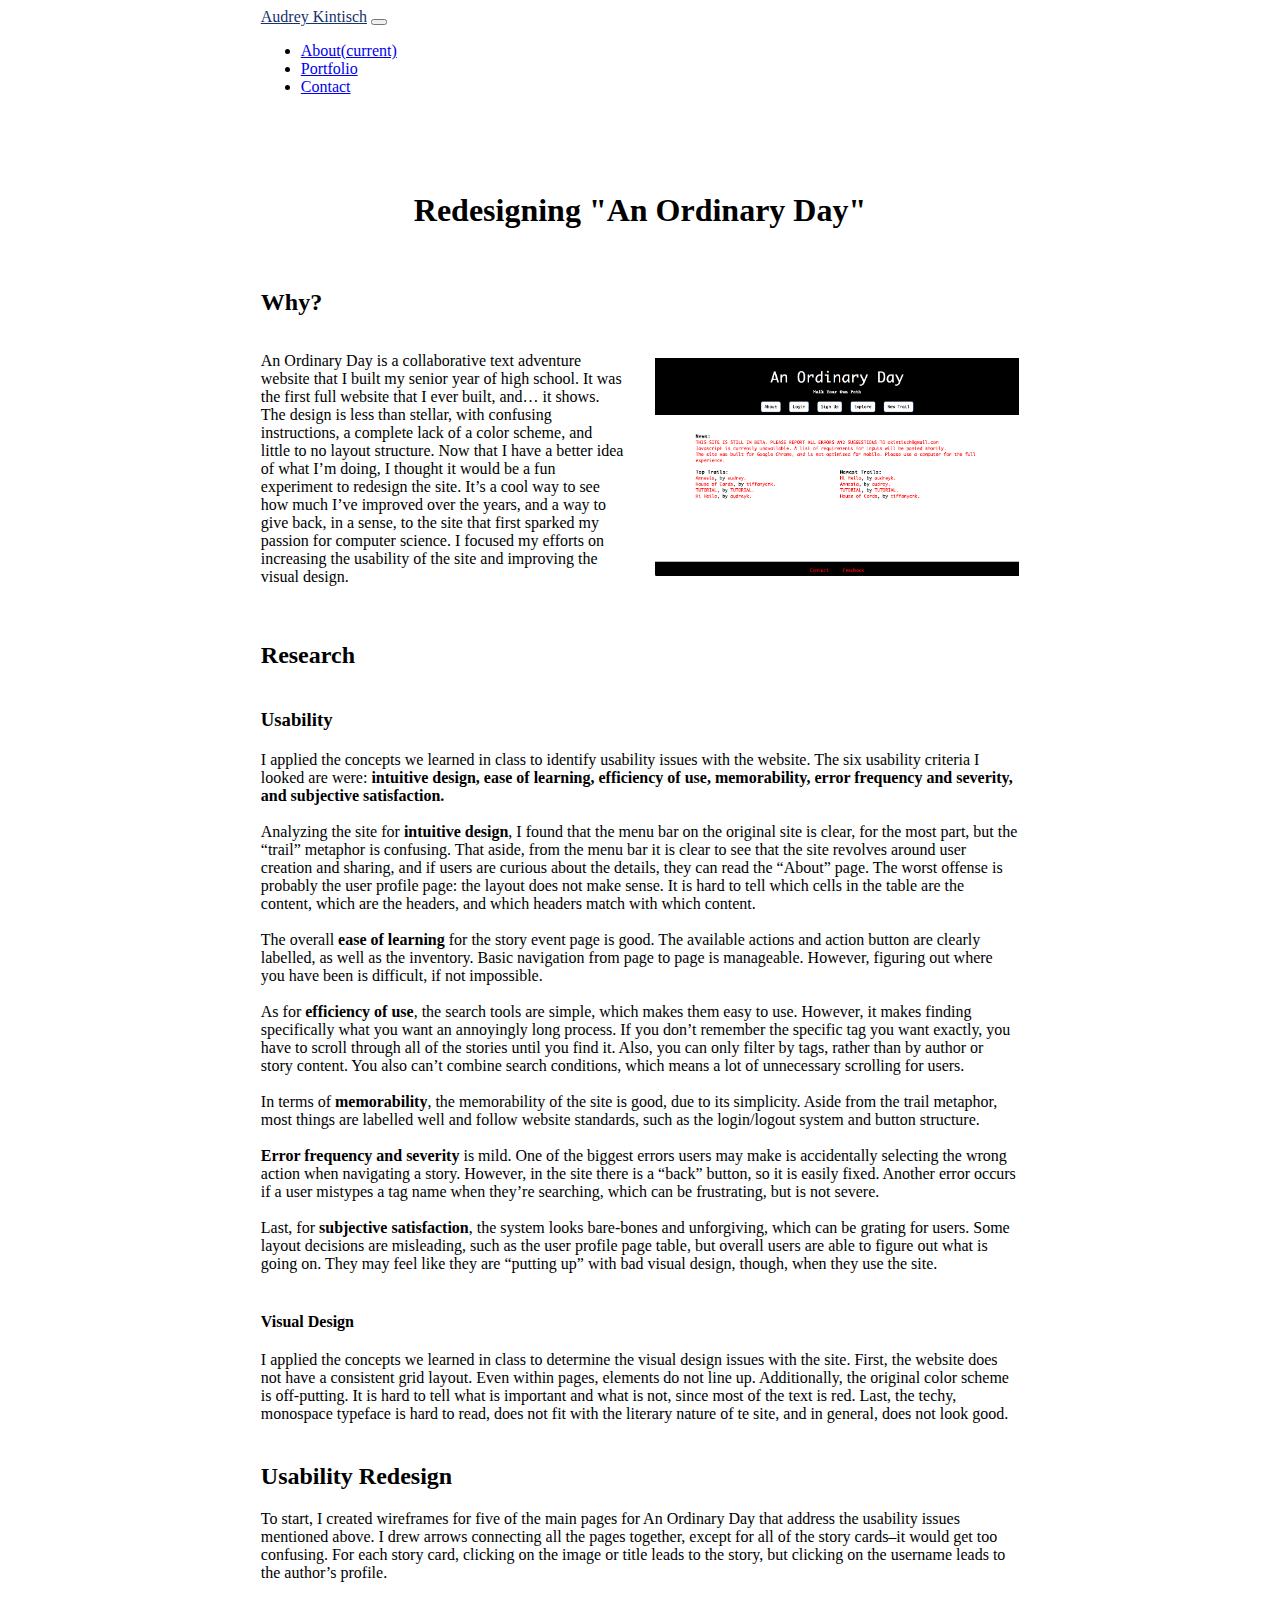
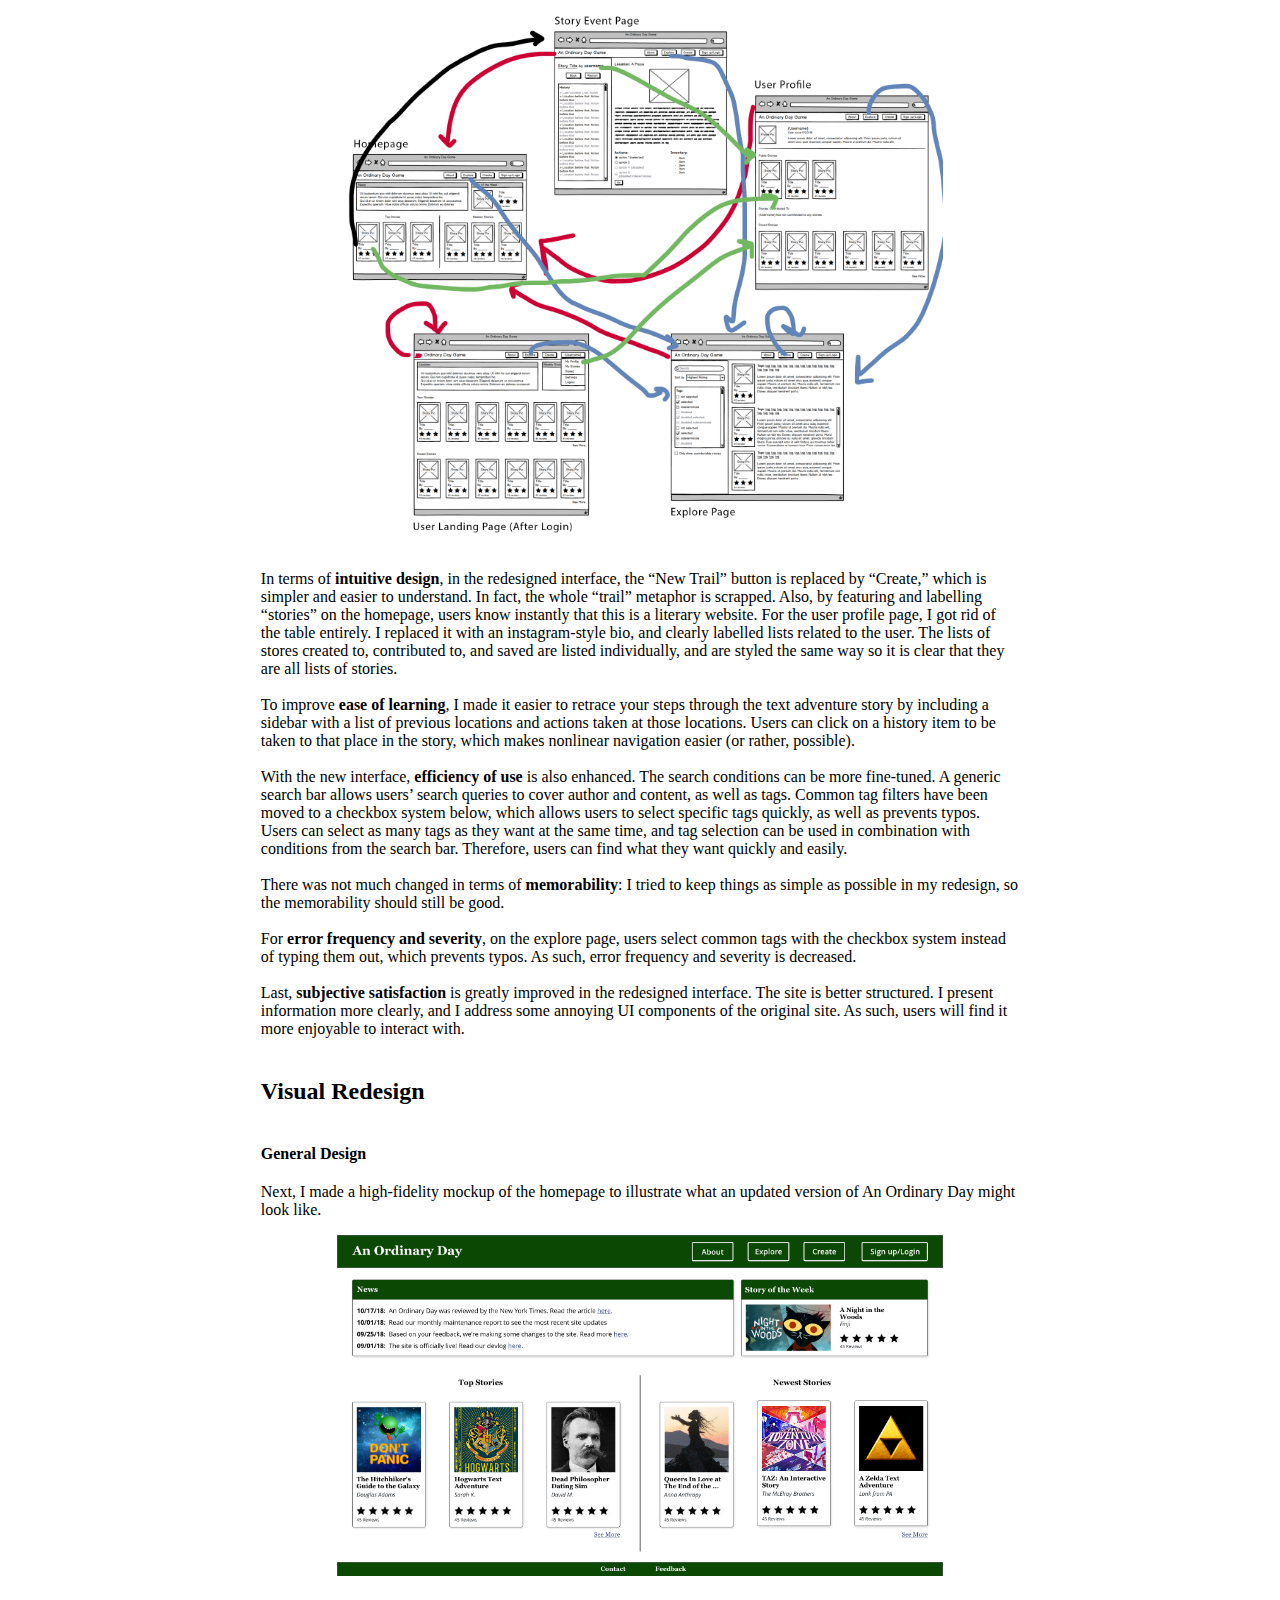
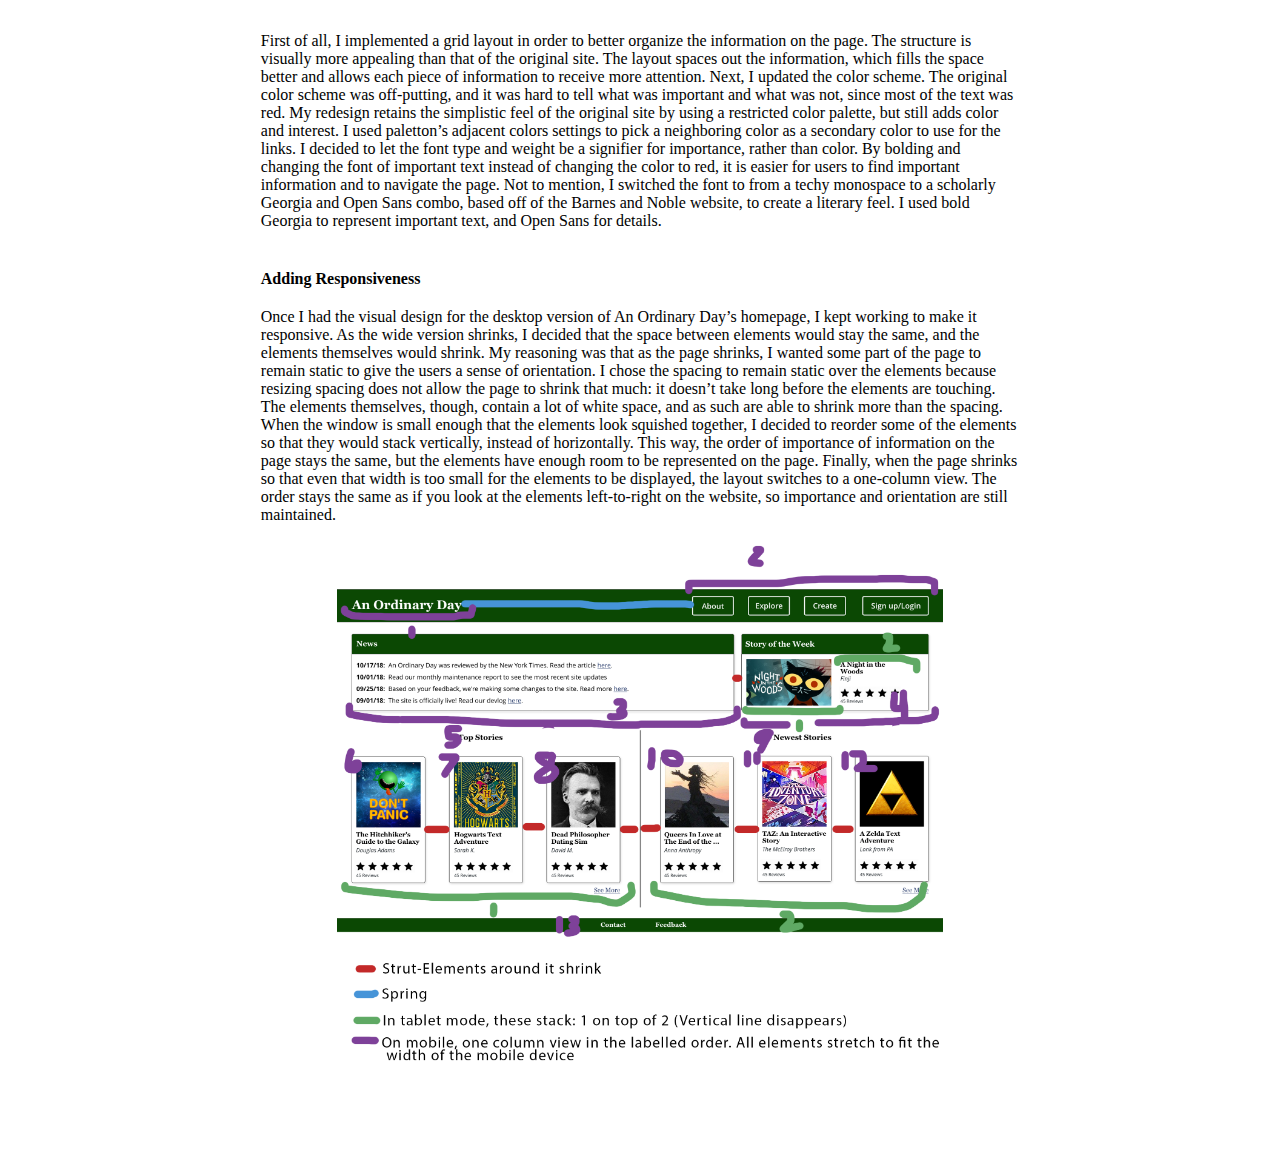
<file: portfolio-piece.html>
<!doctype html>
<head>
	<title>Audrey Kintisch</title>

  <meta charset="utf-8">
	<meta name="viewport" content="width=device-width, initial-scale=1, shrink-to-fit=no">


	<link rel="stylesheet" href="https://stackpath.bootstrapcdn.com/bootstrap/4.1.3/css/bootstrap.min.css" integrity="sha384-MCw98/SFnGE8fJT3GXwEOngsV7Zt27NXFoaoApmYm81iuXoPkFOJwJ8ERdknLPMO" crossorigin="anonymous">
	<link rel="stylesheet" href="./index.css">
</head>
<body>
	<nav class="navbar navbar-expand-sm navbar-light bg-light">
		<a class="navbar-brand" href="index.html">Audrey Kintisch</a>
		<button class="navbar-toggler" type="button" data-toggle="collapse" data-target="#navbarNav" aria-controls="navbarNav" aria-expanded="false" aria-label="Toggle navigation">
			<span class="navbar-toggler-icon"></span>
		</button>
		<div class="collapse navbar-collapse" id="navbarNav">
			<ul class="navbar-nav">
				<li class="nav-item">
					<a class="nav-link" href="#">About<span class="sr-only">(current)</span></a>
				</li>
				<li class="nav-item">
					<a class="nav-link" href="#">Portfolio</a>
				</li>
				<li class="nav-item">
					<a class="nav-link" href="#">Contact</a>
				</li>
			</ul>
		</div>
	</nav>

	<div id="content-wrapper">
		<h1 class="portfolio-title">Redesigning "An Ordinary Day"</h1>
		<h2>Why?</h2>
		<div class="two-col">
			<p class="left-col">
		An Ordinary Day is a collaborative text adventure website that I built my senior year of high school. It was the first full website that I ever built, and… it shows. The design is less than stellar, with confusing instructions, a complete lack of a color scheme, and little to no layout structure. 

Now that I have a better idea of what I’m doing, I thought it would be a fun experiment to redesign the site. It’s a cool way to see how much I’ve improved over the years, and a way to give back, in a sense, to the site that first sparked my passion for computer science. I focused my efforts on increasing the usability of the site and improving the visual design. 
			</p>
			<div class="right-col">
				<img class="img-col" src="./images/odg.png" alt="The homepage of An Ordinary Day"/>
			</div>
		</div>

		<h2>Research</h2>
		<h3>Usability</h3>
		<p>
		I applied the concepts we learned in class to identify usability issues with the website. The six usability criteria I looked are were: <strong>intuitive design, ease of learning, efficiency of use, memorability, error frequency and severity, and subjective satisfaction.</strong>
		</br></br>

		Analyzing the site for <strong>intuitive design</strong>, I found that the menu bar on the original site is clear, for the most part, but the “trail” metaphor is confusing. That aside, from the menu bar it is clear to see that the site revolves around user creation and sharing, and if users are curious about the details, they can read the “About” page.
The worst offense is probably the user profile page: the layout does not make sense. It is hard to tell which cells in the table are the content, which are the headers, and which headers match with which content.
</br></br>

The overall <strong>ease of learning</strong> for the story event page is good. The available actions and action button are clearly labelled, as well as the inventory. Basic navigation from page to page is manageable. However, figuring out where you have been is difficult, if not impossible.
		</br></br>

		As for <strong>efficiency of use</strong>, the search tools are simple, which makes them easy to use. However, it makes finding specifically what you want an annoyingly long process. If you don’t remember the specific tag you want exactly, you have to scroll through all of the stories until you find it. Also, you can only filter by tags, rather than by author or story content. You also can’t combine search conditions, which means a lot of unnecessary scrolling for users.
</br></br>

In terms of <strong>memorability</strong>, the memorability of the site is good, due to its simplicity. Aside from the trail metaphor, most things are labelled well and follow website standards, such as the login/logout system and button structure.
</br></br>

<strong>	Error frequency and severity </strong>is mild. One of the biggest errors users may make is accidentally selecting the wrong action when navigating a story. However, in the site there is a “back” button, so it is easily fixed. Another error occurs if a user mistypes a tag name when they’re searching, which can be frustrating, but is not severe.
</br></br>

Last, for <strong>subjective satisfaction</strong>, the system looks bare-bones and unforgiving, which can be grating for users. Some layout decisions are misleading, such as the user profile page table, but overall users are able to figure out what is going on. They may feel like they are “putting up” with bad visual design, though, when they use the site.
	</p>

		<h4>Visual Design</h4>
		<p>
		I applied the concepts we learned in class to determine the visual design issues with the site. First, the website does not have a consistent grid layout. Even within pages, elements do not line up. Additionally, the original color scheme is off-putting. It is hard to tell what is important and what is not, since most of the text is red. Last, the techy, monospace typeface is hard to read, does not fit with the literary nature of te site, and in general, does not look good.
		</p>


		<h2>Usability Redesign</h2>
		<p>
		To start, I created wireframes for five of the main pages for An Ordinary Day that address the usability issues mentioned above. I drew arrows connecting all the pages together, except for all of the story cards–it would get too confusing. For each story card, clicking on the image or title leads to the story, but clicking on the username leads to the author’s profile.
		</p>
		<div class="img-wrapper"><img class="content-img" src="./images/connected-wireframes.png" alt="wireframes for the redesign of An Ordinary Day"/></div>
		<p>
		In terms of <strong>intuitive design</strong>, in the redesigned interface, the “New Trail” button is replaced by “Create,” which is simpler and easier to understand. In fact, the whole “trail” metaphor is scrapped. Also, by featuring and labelling “stories” on the homepage, users know instantly that this is a literary website.
For the user profile page, I got rid of the table entirely. I replaced it with an instagram-style bio, and clearly labelled lists related to the user. The lists of stores created to, contributed to, and saved are listed individually, and are styled the same way so it is clear that they are all lists of stories.
</br></br>
		To improve <strong>ease of learning</strong>, I made it easier to retrace your steps through the text adventure story by including a sidebar with a list of previous locations and actions taken at those locations. Users can click on a history item to be taken to that place in the story, which makes nonlinear navigation easier (or rather, possible).
</br></br>
		With the new interface, <strong>efficiency of use</strong> is also enhanced. The search conditions can be more fine-tuned. A generic search bar allows users’ search queries to cover author and content, as well as tags. Common tag filters have been moved to a checkbox system below, which allows users to select specific tags quickly, as well as prevents typos. Users can select as many tags as they want at the same time, and tag selection can be used in combination with conditions from the search bar. Therefore, users can find what they want quickly and easily.
</br></br>
		There was not much changed in terms of <strong>memorability</strong>: I tried to keep things as simple as possible in my redesign, so the memorability should still be good.
</br></br>
		For <strong>error frequency and severity</strong>, on the explore page, users select common tags with the checkbox system instead of typing them out, which prevents typos. As such, error frequency and severity is decreased.
		</br></br>
		Last, <strong>subjective satisfaction</strong> is greatly improved in the redesigned interface. The site is better structured. I present information more clearly, and I address some annoying UI components of the original site. As such, users will find it more enjoyable to interact with.
		</p>

		<h2>Visual Redesign</h2>
		<h4>General Design</h4>
		<p>
		Next, I made a high-fidelity mockup of the homepage to illustrate what an updated version of An Ordinary Day might look like.
		</p>
		<div class="img-wrapper"><img class="content-img" src="./images/redesign.png" alt="hi-fi mockup of redesigned version of An Ordinary Day"/></div>
		</br></br>
		<p>
		First of all, I implemented a grid layout in order to better organize the information on the page. The structure is visually more appealing than that of the original site. The layout spaces out the information, which fills the space better and allows each piece of information to receive more attention. Next, I updated the color scheme. The original color scheme was off-putting, and it was hard to tell what was important and what was not, since most of the text was red. My redesign retains the simplistic feel of the original site by using a restricted color palette, but still adds color and interest. I used paletton’s adjacent colors settings to pick a neighboring color as a secondary color to use for the links. I decided to let the font type and weight be a signifier for importance, rather than color. By bolding and changing the font of important text instead of changing the color to red, it is easier for users to find important information and to navigate the page. Not to mention, I switched the font to from a techy monospace to a scholarly Georgia and Open Sans combo, based off of the Barnes and Noble website, to create a literary feel. I used bold Georgia to represent important text, and Open Sans for details.
		</p>
		<h4>Adding Responsiveness</h4>
		<p>Once I had the visual design for the desktop version of An Ordinary Day’s homepage, I kept working to make it responsive. As the wide version shrinks, I decided that the space between elements would stay the same, and the elements themselves would shrink. My reasoning was that as the page shrinks, I wanted some part of the page to remain static to give the users a sense of orientation. I chose the spacing to remain static over the elements because resizing spacing does not allow the page to shrink that much: it doesn’t take long before the elements are touching. The elements themselves, though, contain a lot of white space, and as such are able to shrink more than the spacing. When the window is small enough that the elements look squished together, I decided to reorder some of the elements so that they would stack vertically, instead of horizontally. This way, the order of importance of information on the page stays the same, but the elements have enough room to be represented on the page. Finally, when the page shrinks so that even that width is too small for the elements to be displayed, the layout switches to a one-column view. The order stays the same as if you look at the elements left-to-right on the website, so importance and orientation are still maintained.
		</p>
		<div class="img-wrapper"><img class="content-img" src="./images/responsiveRedesign.png" alt="Annotated version of the above mockup to show responsiveness"/></div>


	</div> <!--content div-->

	<script src="https://code.jquery.com/jquery-3.3.1.slim.min.js" integrity="sha384-q8i/X+965DzO0rT7abK41JStQIAqVgRVzpbzo5smXKp4YfRvH+8abtTE1Pi6jizo" crossorigin="anonymous"></script>
<script src="https://cdnjs.cloudflare.com/ajax/libs/popper.js/1.14.3/umd/popper.min.js" integrity="sha384-ZMP7rVo3mIykV+2+9J3UJ46jBk0WLaUAdn689aCwoqbBJiSnjAK/l8WvCWPIPm49" crossorigin="anonymous"></script>
<script src="https://stackpath.bootstrapcdn.com/bootstrap/4.1.3/js/bootstrap.min.js" integrity="sha384-ChfqqxuZUCnJSK3+MXmPNIyE6ZbWh2IMqE241rYiqJxyMiZ6OW/JmZQ5stwEULTy" crossorigin="anonymous"></script>

</body>
</file>
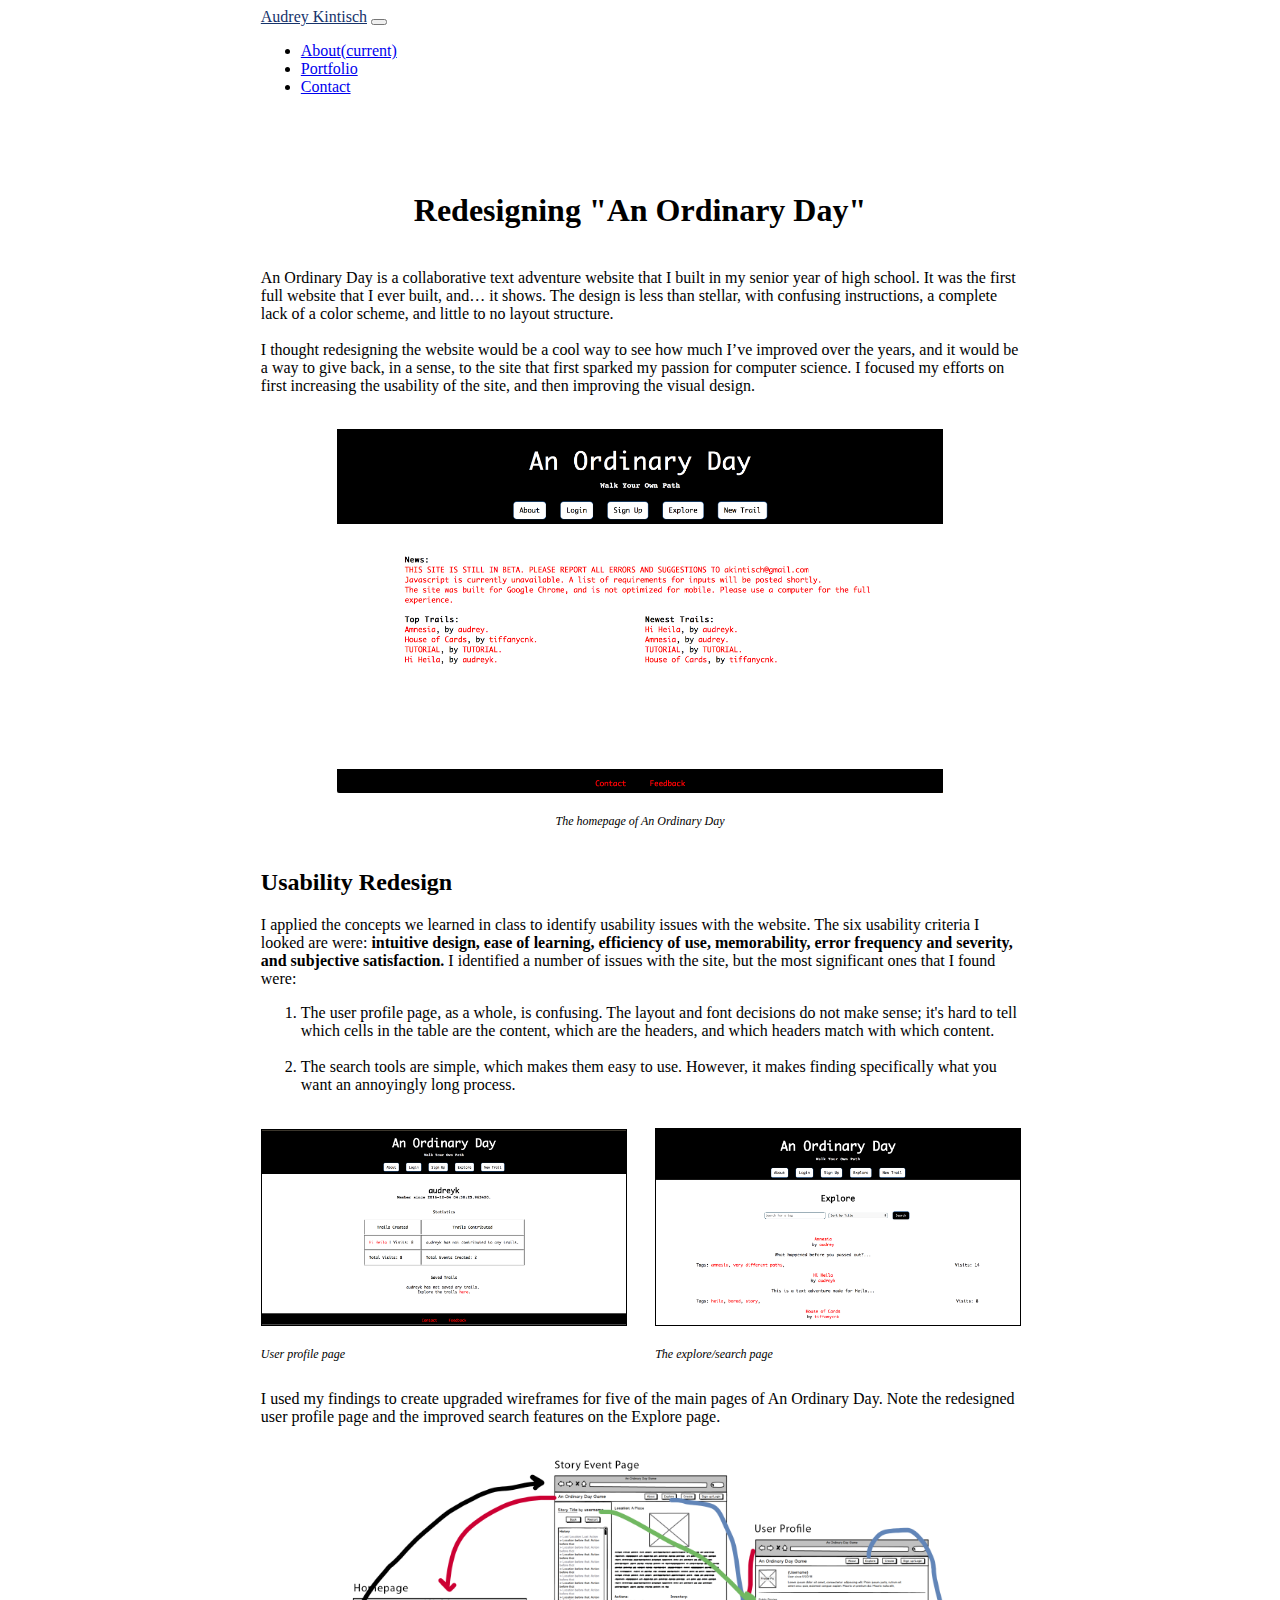
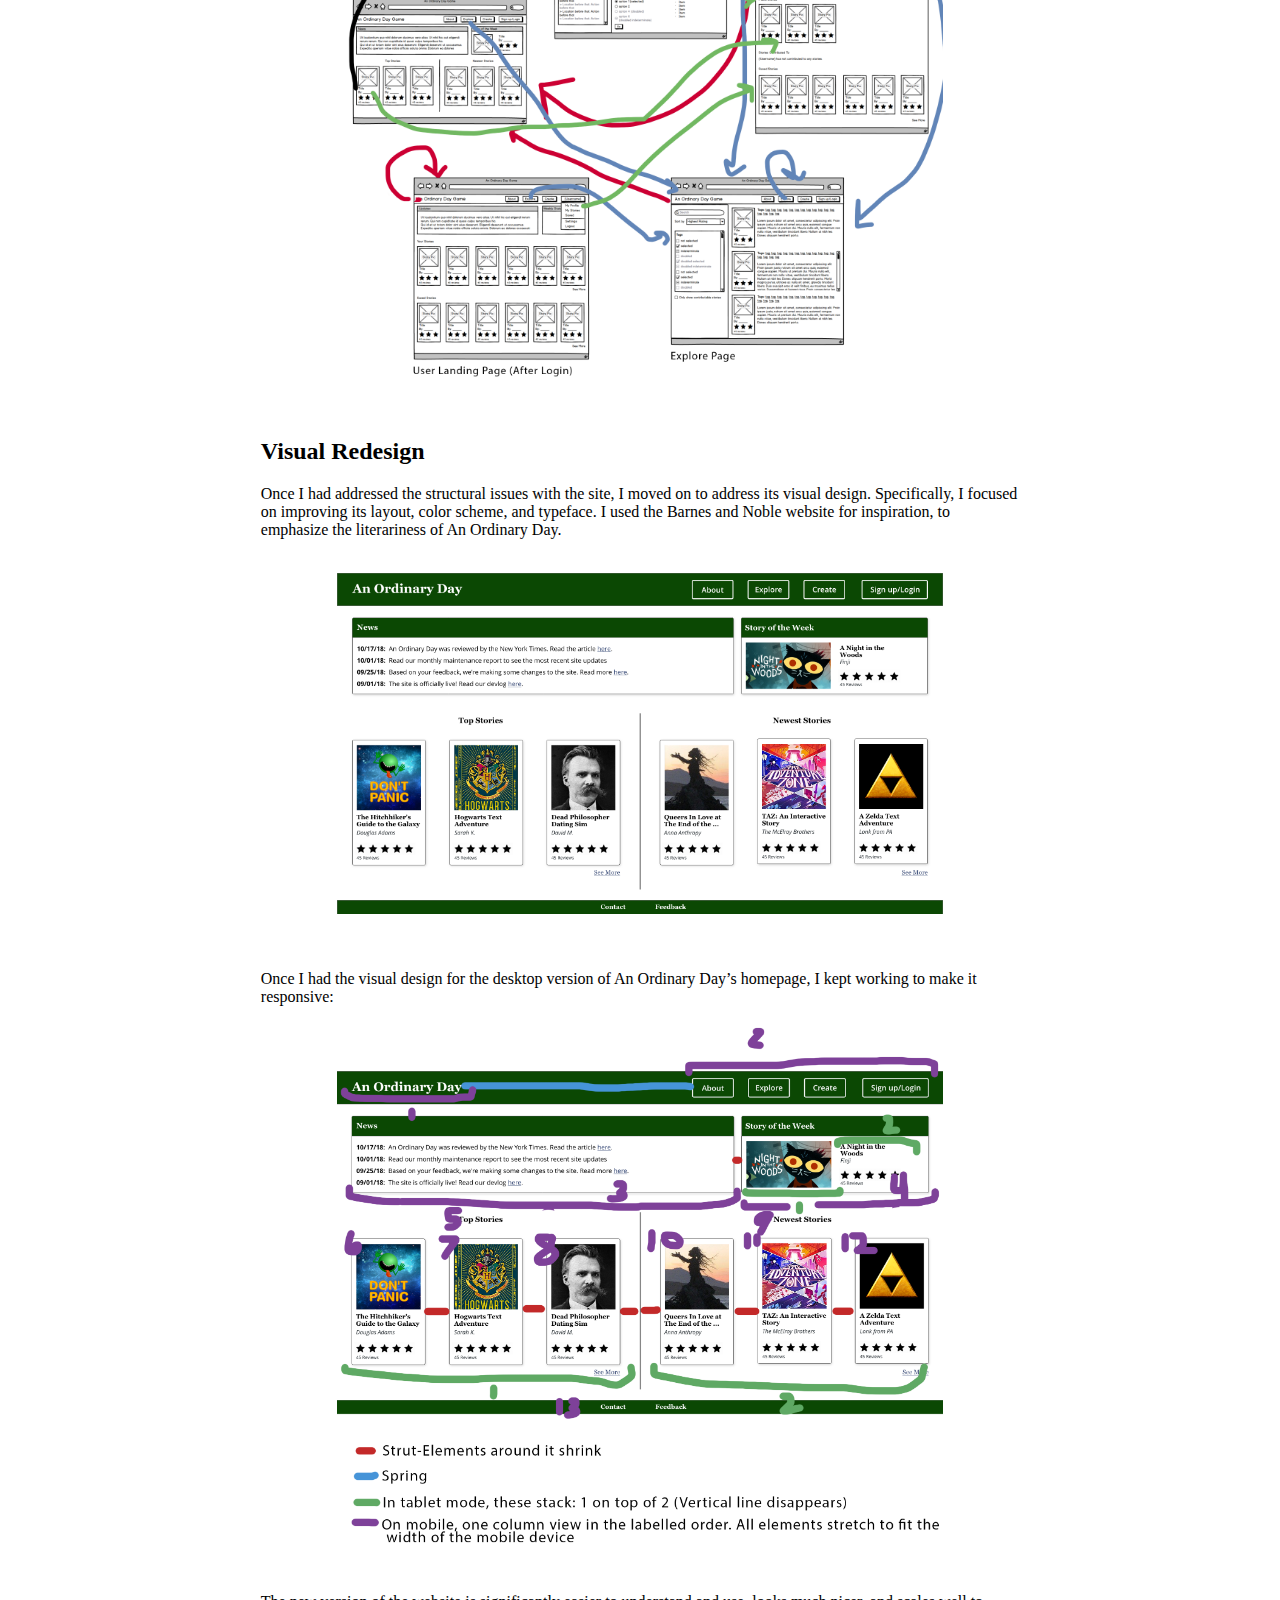
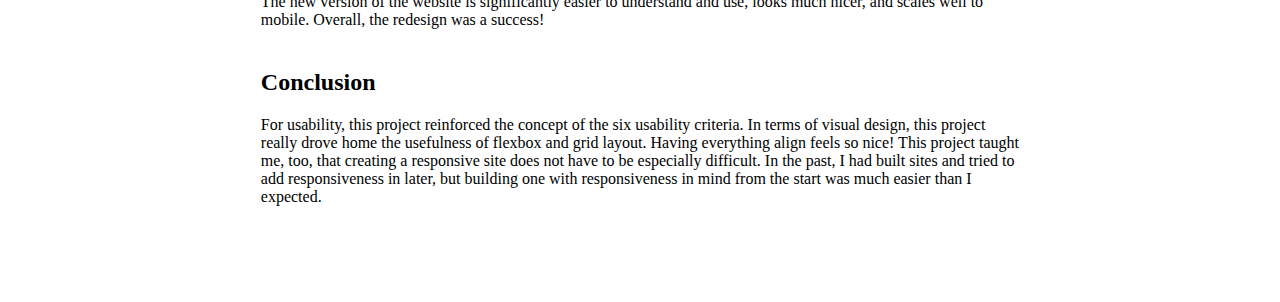
<file: redesign.html>
<!doctype html>
<head>
	<title>Audrey Kintisch</title>

  <meta charset="utf-8">
	<meta name="viewport" content="width=device-width, initial-scale=1, shrink-to-fit=no">


	<link rel="stylesheet" href="https://stackpath.bootstrapcdn.com/bootstrap/4.1.3/css/bootstrap.min.css" integrity="sha384-MCw98/SFnGE8fJT3GXwEOngsV7Zt27NXFoaoApmYm81iuXoPkFOJwJ8ERdknLPMO" crossorigin="anonymous">
	<link rel="stylesheet" href="./index.css">
</head>
<body>
	<nav class="navbar navbar-expand-sm navbar-light bg-light">
		<a class="navbar-brand" href="index.html">Audrey Kintisch</a>
		<button class="navbar-toggler" type="button" data-toggle="collapse" data-target="#navbarNav" aria-controls="navbarNav" aria-expanded="false" aria-label="Toggle navigation">
			<span class="navbar-toggler-icon"></span>
		</button>
		<div class="collapse navbar-collapse" id="navbarNav">
			<ul class="navbar-nav">
				<li class="nav-item">
					<a class="nav-link" href="about.html">About<span class="sr-only">(current)</span></a>
				</li>
				<li class="nav-item">
					<a class="nav-link" href="index.html">Portfolio</a>
				</li>
				<li class="nav-item">
					<a class="nav-link" href="mailto:audrey_kintisch@brown.edu">Contact</a>
				</li>
			</ul>
		</div>
	</nav>

	<div id="content-wrapper">
		<h1 class="portfolio-title">Redesigning "An Ordinary Day"</h1>
		<p>
			An Ordinary Day is a collaborative text adventure website that I built in my senior year of high school. It was the first full website that I ever built, and… it shows. The design is less than stellar, with confusing instructions, a complete lack of a color scheme, and little to no layout structure. </br></br>

I thought redesigning the website would be a cool way to see how much I’ve improved over the years, and it would be a way to give back, in a sense, to the site that first sparked my passion for computer science. I focused my efforts on first increasing the usability of the site, and then improving the visual design. 
		</p>
		</br>
		<div class="img-wrapper">
			<img class="content-img" src="./images/odg.png" alt="The homepage of An Ordinary Day"/>
			<p class="img-subtitle">The homepage of An Ordinary Day</p>
		</div>

		<h2>Usability Redesign</h2>
		<p>
		I applied the concepts we learned in class to identify usability issues with the website. The six usability criteria I looked are were: <strong>intuitive design, ease of learning, efficiency of use, memorability, error frequency and severity, and subjective satisfaction.</strong> I identified a number of issues with the site, but the most significant ones that I found were:
		<ol>
			<li>The user profile page, as a whole, is confusing. The layout and font decisions do not make sense; it's hard to tell which cells in the table are the content, which are the headers, and which headers match with which content.</li></br>
		<li>The search tools are simple, which makes them easy to use. However, it makes finding specifically what you want an annoyingly long process.</li></br>
		</ol>
		</p>
		<div class="two-col">
			<div class="left-col">
				<img style="border: 1px solid black;" class="img-col" src="./images/odgUserProfile.png" alt="Original user profile page"/>
				<p class="img-subtitle">User profile page</p>
			</div>
			<div class="right-col">
				<img style="border: 1px solid black;" class="img-col" src="./images/odgExplore.png" alt="Original search page"/>
				<p class="img-subtitle">The explore/search page</p>
			</div>
		</div>
		<p>
		I used my findings to create upgraded wireframes for five of the main pages of An Ordinary Day. Note the redesigned user profile page and the improved search features on the Explore page.
		</p>
		<div class="img-wrapper"><img class="content-img" src="./images/connected-wireframes.png" alt="wireframes for the redesign of An Ordinary Day"/></div>
		
		<h2>Visual Redesign</h2>
		<p>Once I had addressed the structural issues with the site, I moved on to address its visual design. Specifically, I focused on improving its layout, color scheme, and typeface. I used the Barnes and Noble website for inspiration, to emphasize the literariness of An Ordinary Day.
		</p></br>
		<div class="img-wrapper"><img class="content-img" src="./images/redesign.png" alt="hi-fi mockup of redesigned version of An Ordinary Day"/></div>
		</br></br>
		<p>Once I had the visual design for the desktop version of An Ordinary Day’s homepage, I kept working to make it responsive:</p>
		<div class="img-wrapper"><img class="content-img" src="./images/responsiveRedesign.png" alt="Annotated version of the above mockup to show responsiveness"/></div></br>
		<p>The new version of the website is significantly easier to understand and use, looks much nicer, and scales well to mobile. Overall, the redesign was a success!</p>

		<h2>Conclusion</h2>
		<p>For usability, this project reinforced the concept of the six usability criteria. In terms of visual design, this project really drove home the usefulness of flexbox and grid layout. Having everything align feels so nice! This project taught me, too, that creating a responsive site does not have to be especially difficult. In the past, I had built sites and tried to add responsiveness in later, but building one with responsiveness in mind from the start was much easier than I expected.
		</p>

	</div> <!--content div-->

	<script src="https://code.jquery.com/jquery-3.3.1.slim.min.js" integrity="sha384-q8i/X+965DzO0rT7abK41JStQIAqVgRVzpbzo5smXKp4YfRvH+8abtTE1Pi6jizo" crossorigin="anonymous"></script>
<script src="https://cdnjs.cloudflare.com/ajax/libs/popper.js/1.14.3/umd/popper.min.js" integrity="sha384-ZMP7rVo3mIykV+2+9J3UJ46jBk0WLaUAdn689aCwoqbBJiSnjAK/l8WvCWPIPm49" crossorigin="anonymous"></script>
<script src="https://stackpath.bootstrapcdn.com/bootstrap/4.1.3/js/bootstrap.min.js" integrity="sha384-ChfqqxuZUCnJSK3+MXmPNIyE6ZbWh2IMqE241rYiqJxyMiZ6OW/JmZQ5stwEULTy" crossorigin="anonymous"></script>

</body>
</file>
<file: index.css>
h1, h2, h3, h4 {
	margin: 40px 0px 20px 0px;
}

.portfolio-piece-title {
	color: #16336B !important;
}

.portfolio-piece-link {
	color: #212529 !important;
	margin-bottom: 80px;
	width: 100%;
}

.portfolio-piece-link:hover {
	text-decoration: none;
	color: #212529 !important;
	background-color: #c6d2e952;
}


#navbarNav {
	justify-content: flex-end;
}

.navbar {
	padding-left: 20%;
	padding-right: 20%;
}

.navbar-brand  {
	color: #16336B !important;
}

/* #C6D2E9 */

#content-wrapper {
	padding: 40px 20% 40px 20%;
	margin-bottom: 40px;
}

#bio {
	margin: 40px 0px 80px 0px;
	text-align: center;
}

#portfolio-wrapper {
	display: flex;
	flex-wrap: wrap;
	justify-content: space-between;
}

.img-subtitle {
	font-size: 12px;
	font-style: italic;
	padding-top:5px;
}

.portfolio-piece-img {
	width: 100%;
	padding-bottom: 5px;
}

.portfolio-piece {
	width: 100%;
	display: flex;
	flex-direction: column;
	justify-content: space-between;
	padding: 40px;
	border-radius: 5px;
	box-shadow: 0 0 9px 0 #0000007a;
	text-align: center;
}

.portfolio-piece-tags {
	font-style: italic;
	font-size: 12px;
}

.content-img {
	width: 80%;
}
.img-wrapper {
	width: 100%;
	text-align: center;
}

.portfolio-title {
	text-align: center;
	padding-bottom: 20px;
}

.two-col {
	display: flex;
	flex-wrap: wrap;
	align-items: center;
}

.left-col {
	width: 48%;
	margin-right: 4%;
}

.right-col {
	width: 48%;
}

.img-col {
	width: 100%;
}

#inkhunter-left {
	width: 28%;
}
#inkhunter-right {
	width: 68%;
}

@media (max-width: 1024px) {
	.left-col {
		width: 100%;
	}
	.right-col {
		width: 100%;
	}
	.two-col {
		justify-content: center;
	}
	#inkhunter-left {
		width: 40%;
	}
	#inkhunter-right {
		padding-top: 10px;
		width: 100%;
	}
}


/***inkhunter****/
.subtitle {
	text-align: center
}

#inkhunter-sketches {
	display: flex;
	justify-content: center;
	align-items: center;
	flex-wrap: wrap;
}
.inkhunter-sketch {
	width: 100px;
}
.modal-img {
	width: 100%;
}
.sketch-title {
	font-style: italic;
}
.sketch-wrapper {
	display: flex;
	flex-direction: column;
	justify-content: space-between;
	width: 150px;
	height: 230px;
	padding: 15px;
	border-radius: 5px;
	box-shadow: 0 0 9px 0 #0000007a;
	text-align: center;
	margin: 15px;
}

table, th, td {
  border: 1px solid black;
}

td {
	padding: 20px;
	vertical-align: top;
}
</file>
